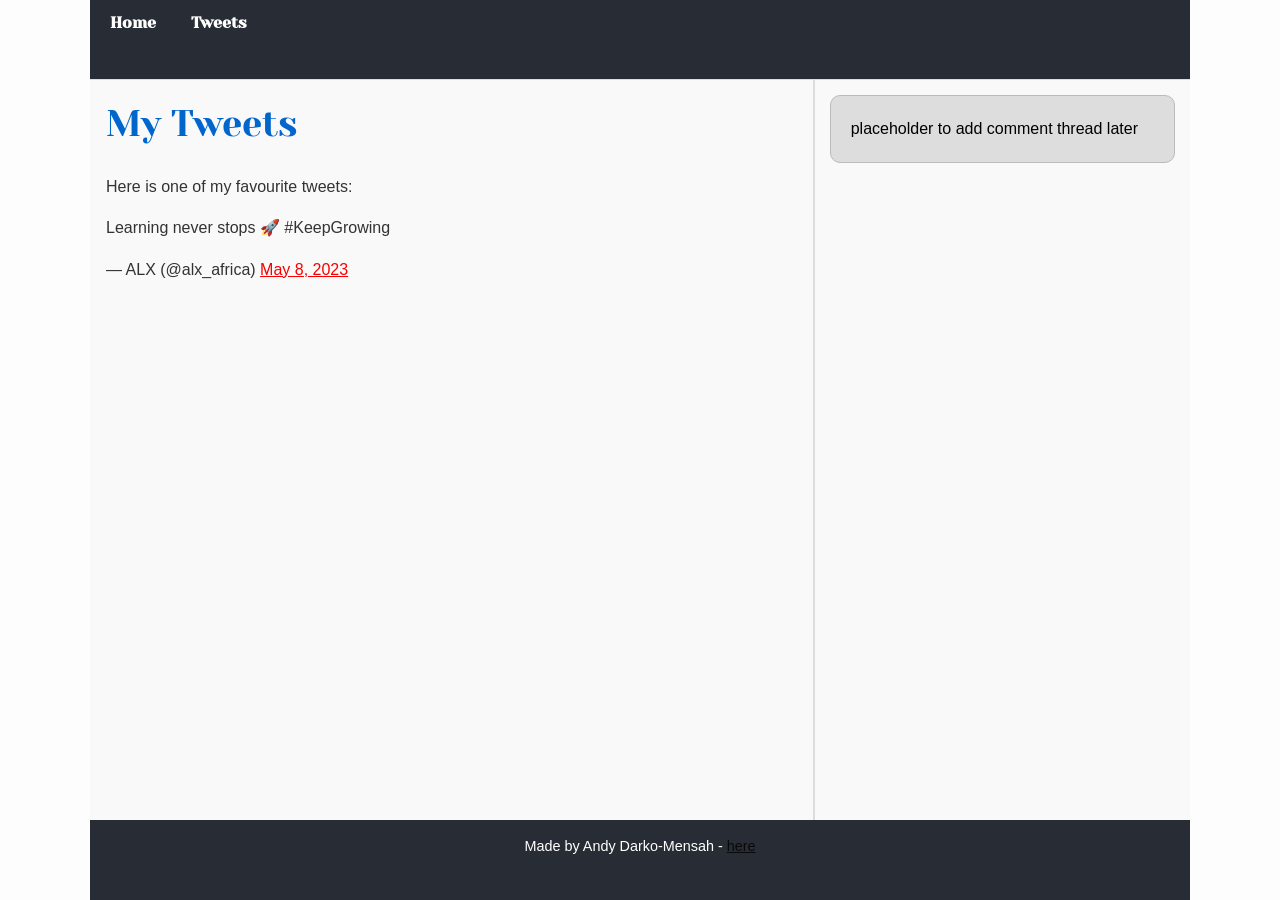
<file: css_basic/tweets.html>
<!DOCTYPE html>
<html lang="en">
<head>
    <meta charset="UTF-8">
    <meta name="viewport" content="width=device-width, initial-scale=1.0">
    <title>My Tweets</title>
    <link href="base.css" rel="stylesheet">
<link href="styles.css" rel="stylesheet">
</head>
<body>
    <header>
        <ul>
            <li><a href="index.html">Home</a></li>
            <li><a href="tweets.html">Tweets</a></li>
        </ul>
    </header>
    <main>
        <article>
    <h1>My Tweets</h1>
    <p>Here is one of my favourite tweets:</p>
    <blockquote class="twitter-tweet">
        <p lang="en" dir="ltr">Learning never stops 🚀 #KeepGrowing</p>
        &mdash; ALX (@alx_africa) 
        <a href="https://twitter.com/alx_africa/status/1655612611512109056?ref_src=twsrc%5Etfw">May 8, 2023</a>
    </blockquote> 
    <script async src="https://platform.twitter.com/widgets.js" charset="utf-8"></script>
     </article>

        <aside>
            <p>placeholder to add comment thread later</p>
        </aside>
    </main>
   <footer><p>Made by Andy Darko-Mensah - <a href="https://github.com/andymens400-ctrl" target="_blank">here</a></p></footer>


   
</body>
</html>
</file>
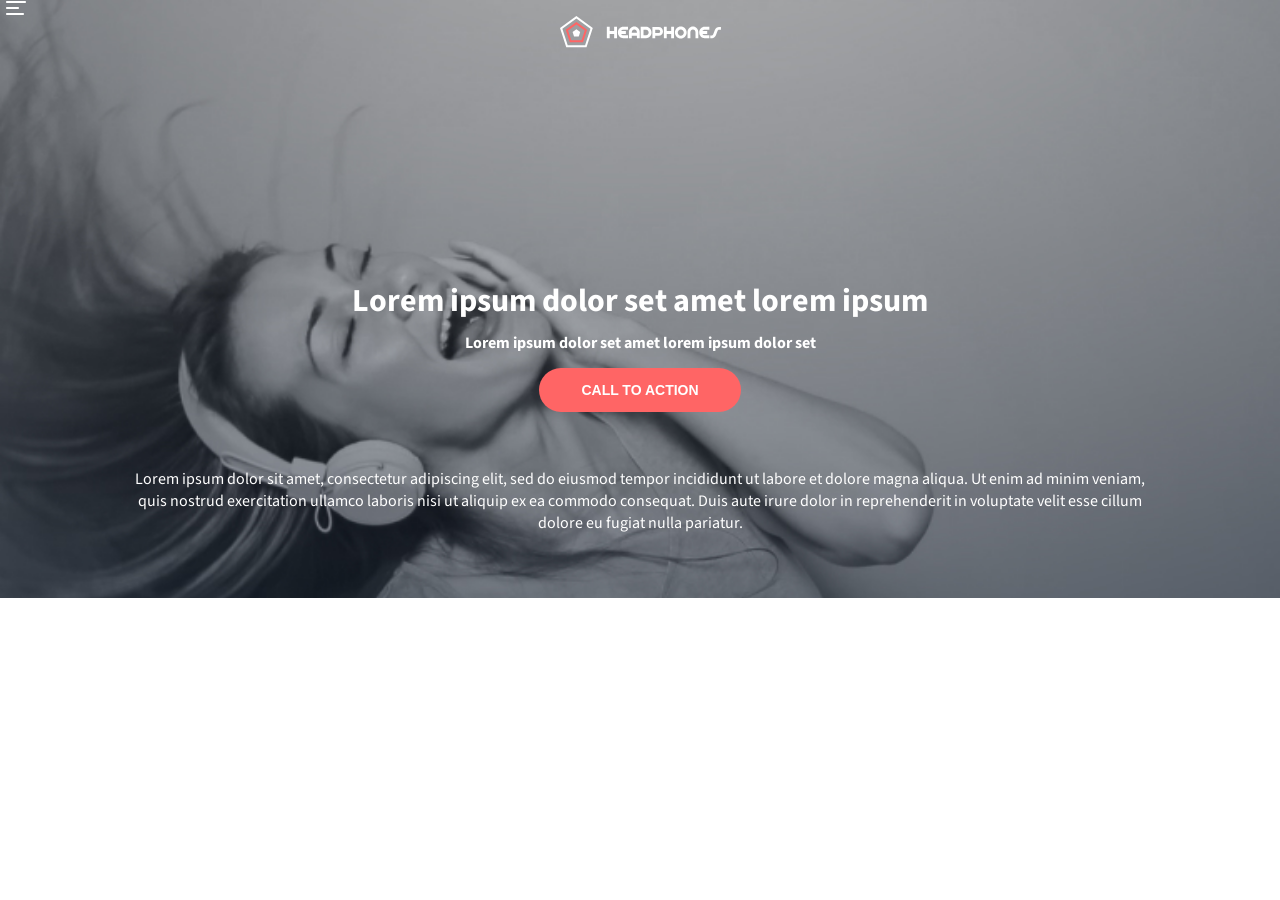
<file: headphones/0-index.html>
<!DOCTYPE html>
<html lang="en">
<head>
    <meta charset="UTF-8">
    <meta name="viewport" content="width=device-width, initial-scale=1.0">
    <link href="0-styles.css" rel="stylesheet">
    <link rel="preconnect" href="https://fonts.googleapis.com">
<link rel="preconnect" href="https://fonts.gstatic.com" crossorigin>
<link href="https://fonts.googleapis.com/css2?family=Source+Sans+3:ital,wght@0,200..900;1,200..900&display=swap" rel="stylesheet">
    <title>HEADPHONE</title>
</head>
<body>
    <!--hero section-->
    <section class="Hero-Section">
        <nav class="nav-bar">
            <button>
                <img src="images/menu.svg" alt="hamburger icon">
            </button>
            <img src="images/logo copy.svg" alt="logo">
            <ul>
                <li><a href="">what we do</a></li>
                <li><a href="">our results</a></li>
                <li><a href="">contact us</a></li>
            </ul>
        </nav>
        <article>
            <h1>Lorem ipsum dolor set amet lorem ipsum</h1>
            <h2>Lorem ipsum dolor set amet lorem ipsum dolor set</h2>
            <button class="call-to-action-btn">CALL TO ACTION</button>
            <p>Lorem ipsum dolor sit amet, consectetur adipiscing elit, sed do eiusmod tempor incididunt ut labore et dolore magna aliqua. Ut enim ad minim veniam, quis nostrud exercitation ullamco laboris nisi ut aliquip ex ea commodo consequat. Duis aute irure dolor in reprehenderit in voluptate velit esse cillum dolore eu fugiat nulla pariatur.</p>
        </article>
    </section>
    <!--text section 1-->
    <section>
    </section>
    <!--text section 2-->
    <section></section>
    <!--contact form-->
    <section>
        <form action=""></form>
    </section>
    <!--footer-->
    <footer></footer>

</body>
</html>
</file>
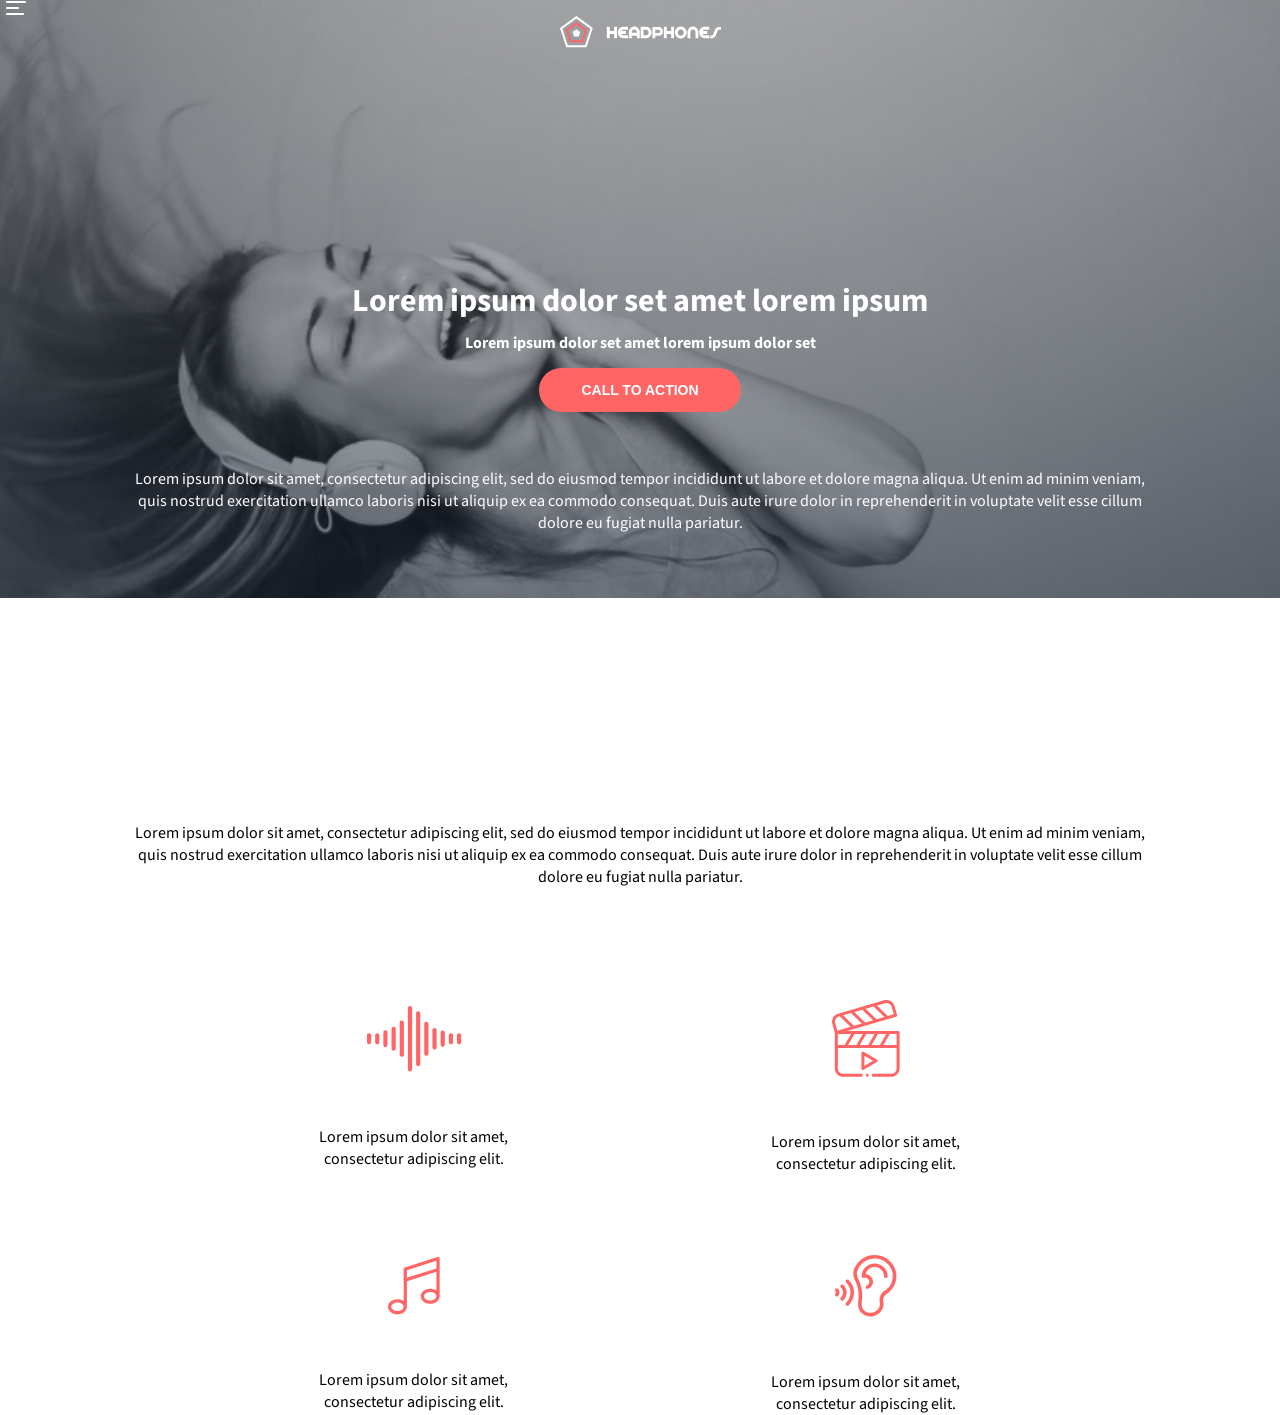
<file: headphones/1-index.html>
<!DOCTYPE html>
<html lang="en">
<head>
    <meta charset="UTF-8">
    <meta name="viewport" content="width=device-width, initial-scale=1.0">
    <link href="1-styles.css" rel="stylesheet">
    <link rel="preconnect" href="https://fonts.googleapis.com">
<link rel="preconnect" href="https://fonts.gstatic.com" crossorigin>
<link href="https://fonts.googleapis.com/css2?family=Source+Sans+3:ital,wght@0,200..900;1,200..900&display=swap" rel="stylesheet">
    <title>HEADPHONE</title>
</head>
<body>
    <!--hero section-->
    <section class="Hero-Section">
        <nav class="nav-bar">
            <button>
                <img src="images/menu.svg" alt="hamburger icon">
            </button>
            <img src="images/logo copy.svg" alt="logo">
            <ul>
                <li><a href="">what we do</a></li>
                <li><a href="">our results</a></li>
                <li><a href="">contact us</a></li>
            </ul>
        </nav>
        <article>
            <h1>Lorem ipsum dolor set amet lorem ipsum</h1>
            <h2>Lorem ipsum dolor set amet lorem ipsum dolor set</h2>
            <button class="call-to-action-btn">CALL TO ACTION</button>
            <p>Lorem ipsum dolor sit amet, consectetur adipiscing elit, sed do eiusmod tempor incididunt ut labore et dolore magna aliqua. Ut enim ad minim veniam, quis nostrud exercitation ullamco laboris nisi ut aliquip ex ea commodo consequat. Duis aute irure dolor in reprehenderit in voluptate velit esse cillum dolore eu fugiat nulla pariatur.</p>
        </article>
    </section>
    <!--text section 1-->
    <section class=" 
    text-section-1">
       <p>Lorem ipsum dolor sit amet, consectetur adipiscing elit, sed do eiusmod tempor incididunt ut labore et dolore magna aliqua. Ut enim ad minim veniam, quis nostrud exercitation ullamco laboris nisi ut aliquip ex ea commodo consequat. Duis aute irure dolor in reprehenderit in voluptate velit esse cillum dolore eu fugiat nulla pariatur.</p> 
       <section>
       <div>
         <img src="images/sound_frequency.svg" alt="sound_frequency_wave icon">
        <p>Lorem ipsum dolor sit amet, consectetur adipiscing elit.</p>
    </div>
        <div>
        <img src="images/video.svg" alt="video icon">
        <p>Lorem ipsum dolor sit amet, consectetur adipiscing elit.</p>
    </div>
        <div>
        <img src="images/music.svg" alt="music icon">
        <p>Lorem ipsum dolor sit amet, consectetur adipiscing elit.</p>
        </div>
        <div>
        <img src="images/hearing.svg" alt="hearing icon">
        <p>Lorem ipsum dolor sit amet, consectetur adipiscing elit.</p>
        </div>
    </section>
    </section>
    <!--text section 2-->
    <section></section>
    <!--contact form-->
    <section>
        <form action=""></form>
    </section>
    <!--footer-->
    <footer></footer>

</body>
</html>
</file>
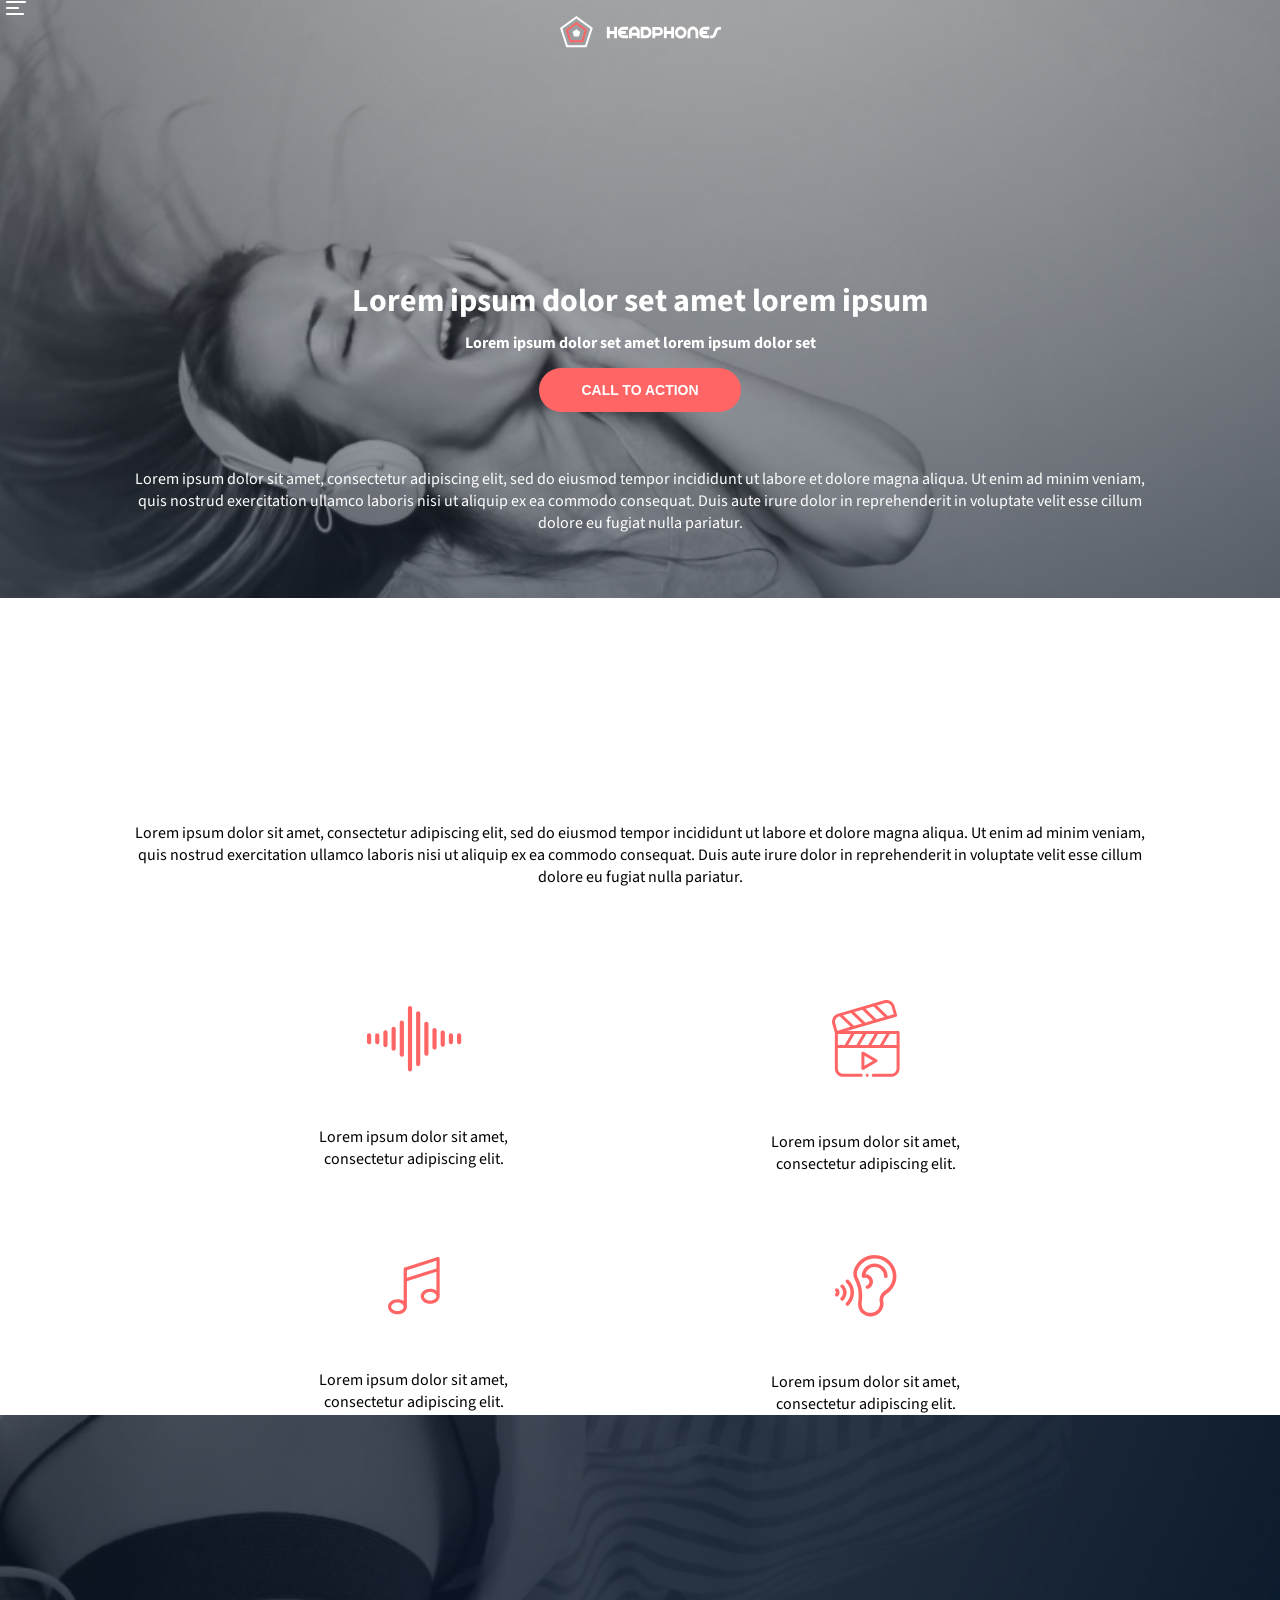
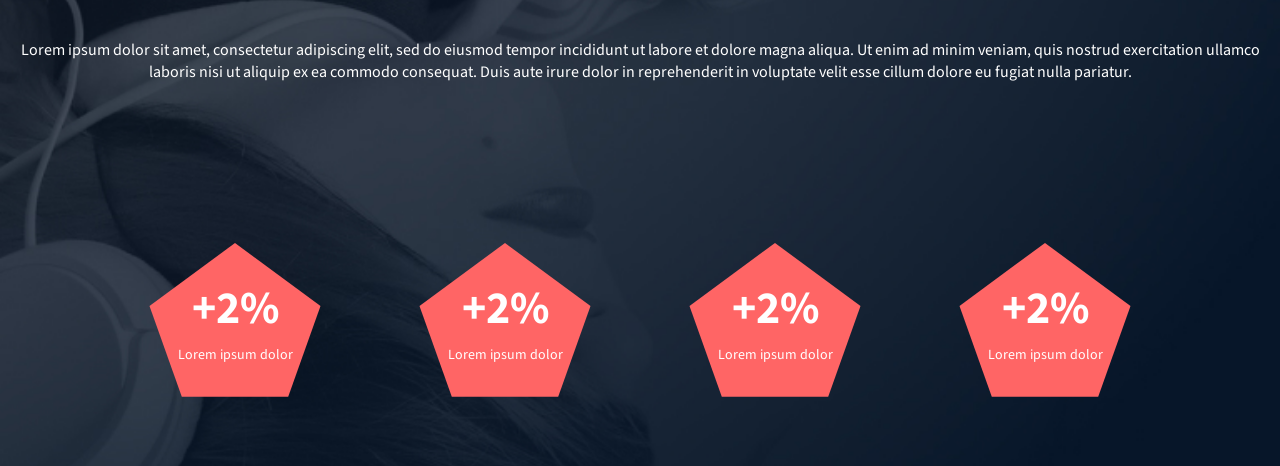
<file: headphones/2-index.html>
<!DOCTYPE html>
<html lang="en">
<head>
    <meta charset="UTF-8">
    <meta name="viewport" content="width=device-width, initial-scale=1.0">
    <link href="2-styles.css" rel="stylesheet">
    <link rel="preconnect" href="https://fonts.googleapis.com">
<link rel="preconnect" href="https://fonts.gstatic.com" crossorigin>
<link href="https://fonts.googleapis.com/css2?family=Source+Sans+3:ital,wght@0,200..900;1,200..900&display=swap" rel="stylesheet">
    <title>HEADPHONE</title>
</head>
<body>
    <!--hero section-->
    <section class="Hero-Section">
        <nav class="nav-bar">
            <button>
                <img src="images/menu.svg" alt="hamburger icon">
            </button>
            <img src="images/logo copy.svg" alt="logo">
            <ul>
                <li><a href="">what we do</a></li>
                <li><a href="">our results</a></li>
                <li><a href="">contact us</a></li>
            </ul>
        </nav>
        <article>
            <h1>Lorem ipsum dolor set amet lorem ipsum</h1>
            <h2>Lorem ipsum dolor set amet lorem ipsum dolor set</h2>
            <button class="call-to-action-btn">CALL TO ACTION</button>
            <p>Lorem ipsum dolor sit amet, consectetur adipiscing elit, sed do eiusmod tempor incididunt ut labore et dolore magna aliqua. Ut enim ad minim veniam, quis nostrud exercitation ullamco laboris nisi ut aliquip ex ea commodo consequat. Duis aute irure dolor in reprehenderit in voluptate velit esse cillum dolore eu fugiat nulla pariatur.</p>
        </article>
    </section>
    <!--text section 1-->
    <section class=" 
    text-section-1">
       <p>Lorem ipsum dolor sit amet, consectetur adipiscing elit, sed do eiusmod tempor incididunt ut labore et dolore magna aliqua. Ut enim ad minim veniam, quis nostrud exercitation ullamco laboris nisi ut aliquip ex ea commodo consequat. Duis aute irure dolor in reprehenderit in voluptate velit esse cillum dolore eu fugiat nulla pariatur.</p> 
       <section>
       <div>
         <img src="images/sound_frequency.svg" alt="sound_frequency_wave icon">
        <p>Lorem ipsum dolor sit amet, consectetur adipiscing elit.</p>
    </div>
        <div>
        <img src="images/video.svg" alt="video icon">
        <p>Lorem ipsum dolor sit amet, consectetur adipiscing elit.</p>
    </div>
        <div>
        <img src="images/music.svg" alt="music icon">
        <p>Lorem ipsum dolor sit amet, consectetur adipiscing elit.</p>
        </div>
        <div>
        <img src="images/hearing.svg" alt="hearing icon">
        <p>Lorem ipsum dolor sit amet, consectetur adipiscing elit.</p>
        </div>
    </section>
    </section>
    <!--text section 2-->
    <section class="text-section-2">
        <p>Lorem ipsum dolor sit amet, consectetur adipiscing elit, sed do eiusmod tempor incididunt ut labore et dolore magna aliqua. Ut enim ad minim veniam, quis nostrud exercitation ullamco laboris nisi ut aliquip ex ea commodo consequat. Duis aute irure dolor in reprehenderit in voluptate velit esse cillum dolore eu fugiat nulla pariatur.</p>
        <section class="our-results">
            <div class="item">
                <div class="pentagon filled 1g" aria-hidden="false">
                    <div>
                    <div class="num">+2%</div>
                    <div class="lable">Lorem ipsum dolor</div>
                    </div>
                </div>
            </div>
             <div class="item">
                <div class="pentagon filled 1g" aria-hidden="false">
                    <div>
                    <div class="num">+2%</div>
                    <div class="lable">Lorem ipsum dolor</div>
                    </div>
                </div>
            </div>
            <div class="item">
                <div class="pentagon filled 1g" aria-hidden="false">
                    <div>
                    <div class="num">+2%</div>
                    <div class="lable">Lorem ipsum dolor</div>
                    </div>
                </div>
            </div>
            <div class="item">
                <div class="pentagon filled 1g" aria-hidden="false">
                    <div>
                    <div class="num">+2%</div>
                    <div class="lable">Lorem ipsum dolor</div>
                    </div>
                </div>
            </div>
        </section>
    </section>
    <!--contact form-->
    <section>
        <form action=""></form>
    </section>
    <!--footer-->
    <footer></footer>

</body>
</html>
</file>
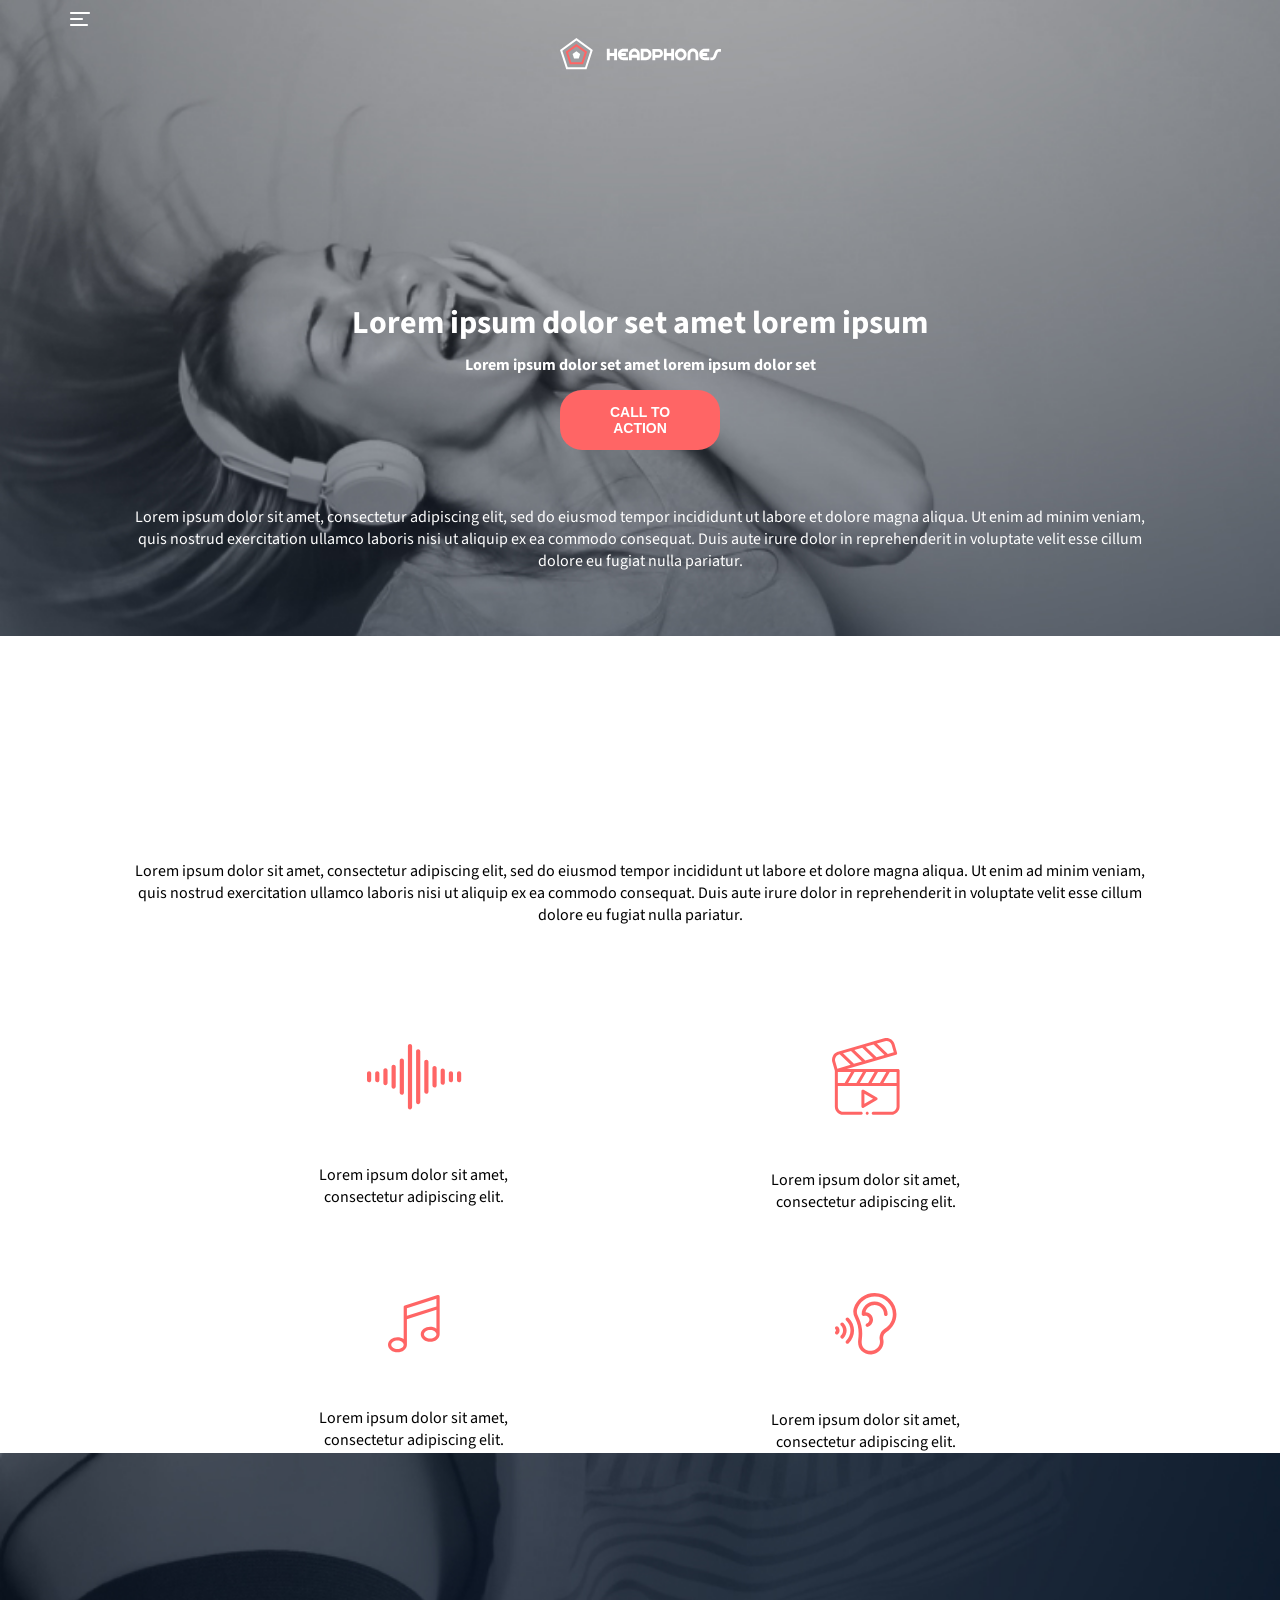
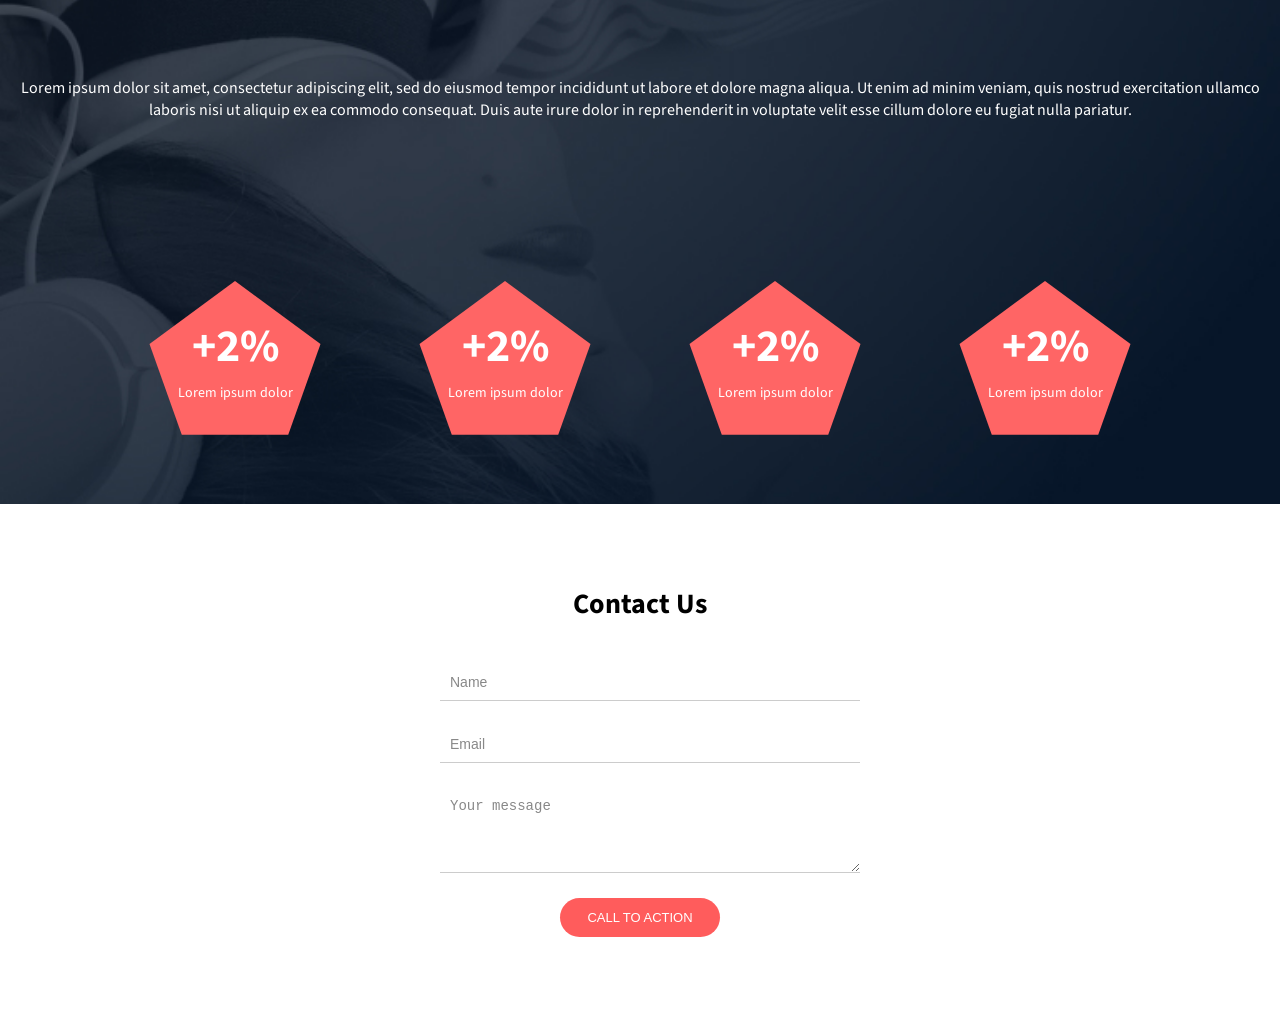
<file: headphones/3-index.html>
<!DOCTYPE html>
<html lang="en">
<head>
    <meta charset="UTF-8">
    <meta name="viewport" content="width=device-width, initial-scale=1.0">
    <link href="3-styles.css" rel="stylesheet">
    <link rel="preconnect" href="https://fonts.googleapis.com">
<link rel="preconnect" href="https://fonts.gstatic.com" crossorigin>
<link href="https://fonts.googleapis.com/css2?family=Source+Sans+3:ital,wght@0,200..900;1,200..900&display=swap" rel="stylesheet">
    <title>HEADPHONE</title>
</head>
<body>
    <!--hero section-->
    <section class="Hero-Section">
        <nav class="nav-bar">
            <button>
                <img src="images/menu.svg" alt="hamburger icon">
            </button>
            <img src="images/logo copy.svg" alt="logo">
            <ul>
                <li><a href="">what we do</a></li>
                <li><a href="">our results</a></li>
                <li><a href="">contact us</a></li>
            </ul>
        </nav>
        <article>
            <h1>Lorem ipsum dolor set amet lorem ipsum</h1>
            <h2>Lorem ipsum dolor set amet lorem ipsum dolor set</h2>
            <button class="call-to-action-btn">CALL TO ACTION</button>
            <p>Lorem ipsum dolor sit amet, consectetur adipiscing elit, sed do eiusmod tempor incididunt ut labore et dolore magna aliqua. Ut enim ad minim veniam, quis nostrud exercitation ullamco laboris nisi ut aliquip ex ea commodo consequat. Duis aute irure dolor in reprehenderit in voluptate velit esse cillum dolore eu fugiat nulla pariatur.</p>
        </article>
    </section>
    <!--text section 1-->
    <section class=" 
    text-section-1">
       <p>Lorem ipsum dolor sit amet, consectetur adipiscing elit, sed do eiusmod tempor incididunt ut labore et dolore magna aliqua. Ut enim ad minim veniam, quis nostrud exercitation ullamco laboris nisi ut aliquip ex ea commodo consequat. Duis aute irure dolor in reprehenderit in voluptate velit esse cillum dolore eu fugiat nulla pariatur.</p> 
       <section>
       <div>
         <img src="images/sound_frequency.svg" alt="sound_frequency_wave icon">
        <p>Lorem ipsum dolor sit amet, consectetur adipiscing elit.</p>
    </div>
        <div>
        <img src="images/video.svg" alt="video icon">
        <p>Lorem ipsum dolor sit amet, consectetur adipiscing elit.</p>
    </div>
        <div>
        <img src="images/music.svg" alt="music icon">
        <p>Lorem ipsum dolor sit amet, consectetur adipiscing elit.</p>
        </div>
        <div>
        <img src="images/hearing.svg" alt="hearing icon">
        <p>Lorem ipsum dolor sit amet, consectetur adipiscing elit.</p>
        </div>
    </section>
    </section>
    <!--text section 2-->
    <section class="text-section-2">
        <p>Lorem ipsum dolor sit amet, consectetur adipiscing elit, sed do eiusmod tempor incididunt ut labore et dolore magna aliqua. Ut enim ad minim veniam, quis nostrud exercitation ullamco laboris nisi ut aliquip ex ea commodo consequat. Duis aute irure dolor in reprehenderit in voluptate velit esse cillum dolore eu fugiat nulla pariatur.</p>
        <section class="our-results">
            <div class="item">
                <div class="pentagon filled 1g" aria-hidden="false">
                    <div>
                    <div class="num">+2%</div>
                    <div class="lable">Lorem ipsum dolor</div>
                    </div>
                </div>
            </div>
             <div class="item">
                <div class="pentagon filled 1g" aria-hidden="false">
                    <div>
                    <div class="num">+2%</div>
                    <div class="lable">Lorem ipsum dolor</div>
                    </div>
                </div>
            </div>
            <div class="item">
                <div class="pentagon filled 1g" aria-hidden="false">
                    <div>
                    <div class="num">+2%</div>
                    <div class="lable">Lorem ipsum dolor</div>
                    </div>
                </div>
            </div>
            <div class="item">
                <div class="pentagon filled 1g" aria-hidden="false">
                    <div>
                    <div class="num">+2%</div>
                    <div class="lable">Lorem ipsum dolor</div>
                    </div>
                </div>
            </div>
        </section>
    </section>
    <!--contact form-->
    <section class="contact">
        <h2>Contact Us</h2>
        <form>
             <input type="text" placeholder="Name" required>
      <input type="email" placeholder="Email" required>
      <textarea placeholder="Your message" rows="4" required></textarea>
      <button type="submit">CALL TO ACTION</button>
        </form>
    </section>
    <!--footer-->
    <footer></footer>

</body>
</html>
</file>
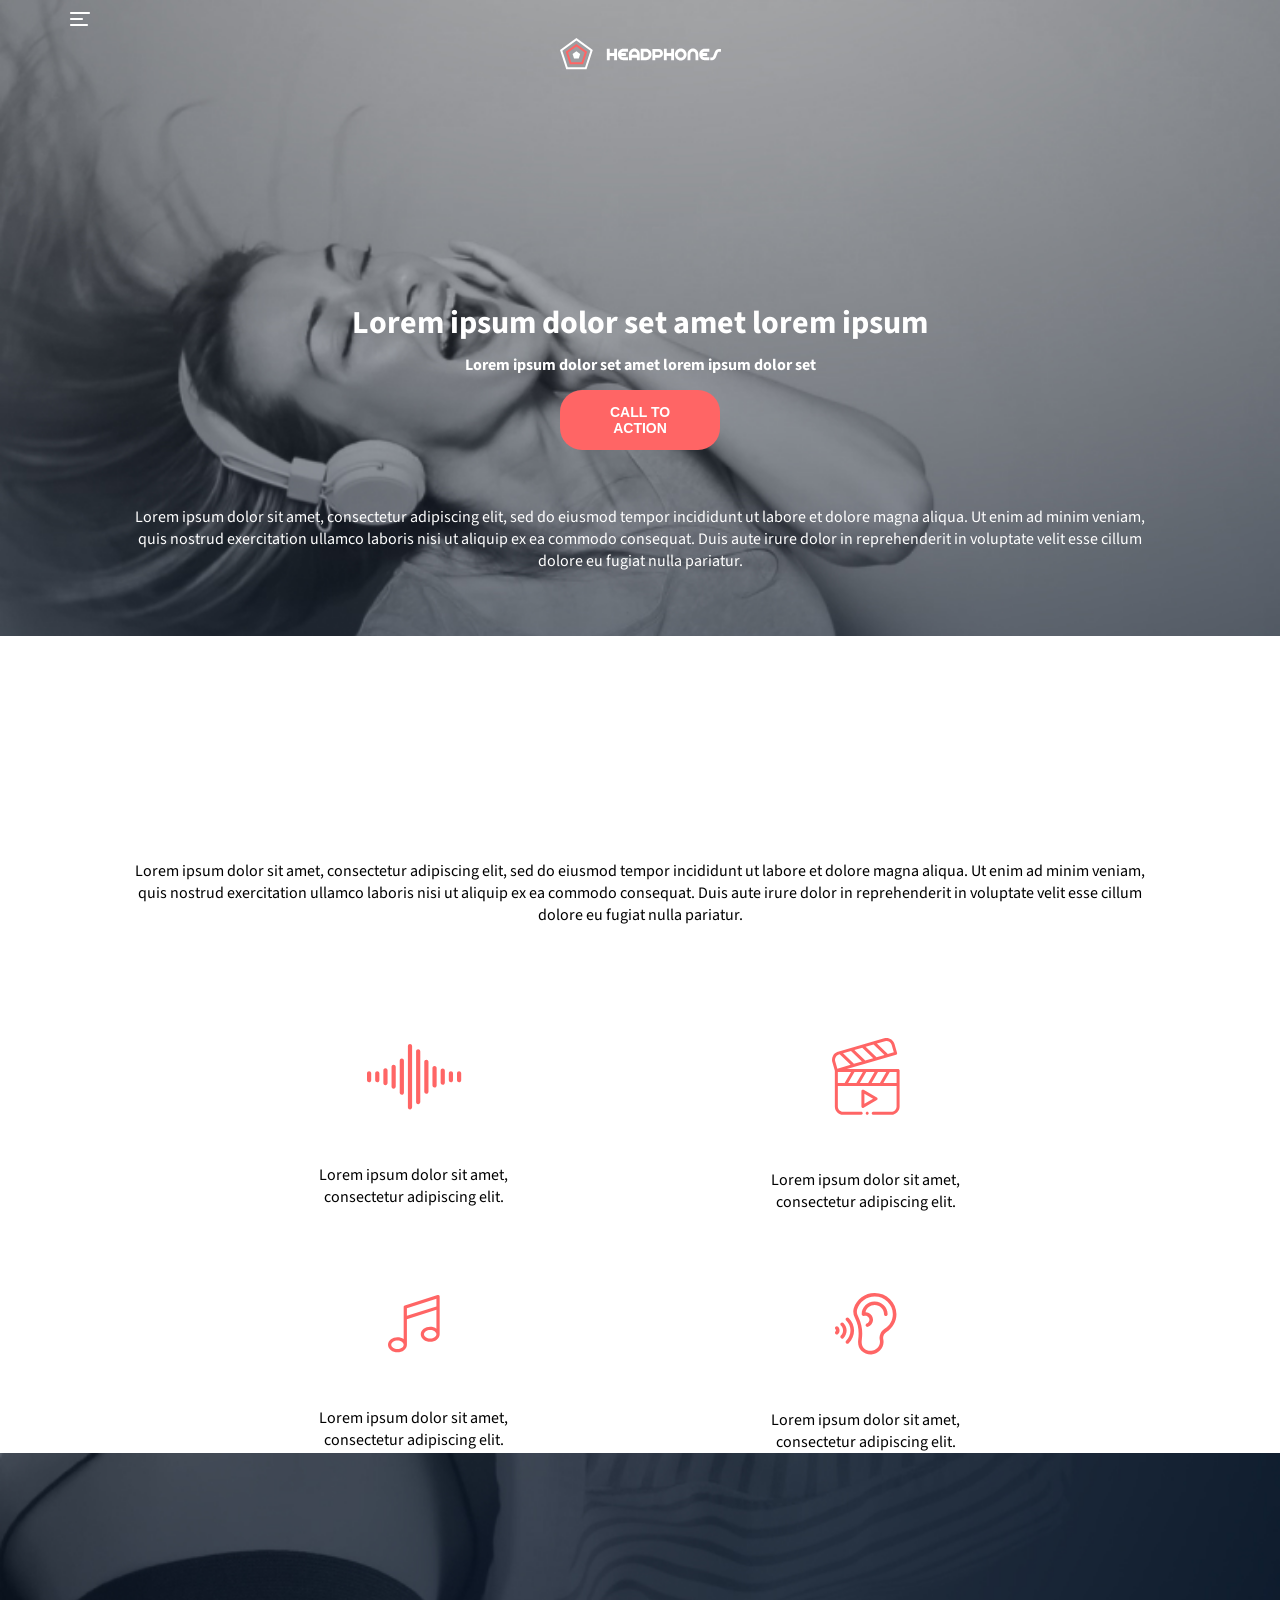
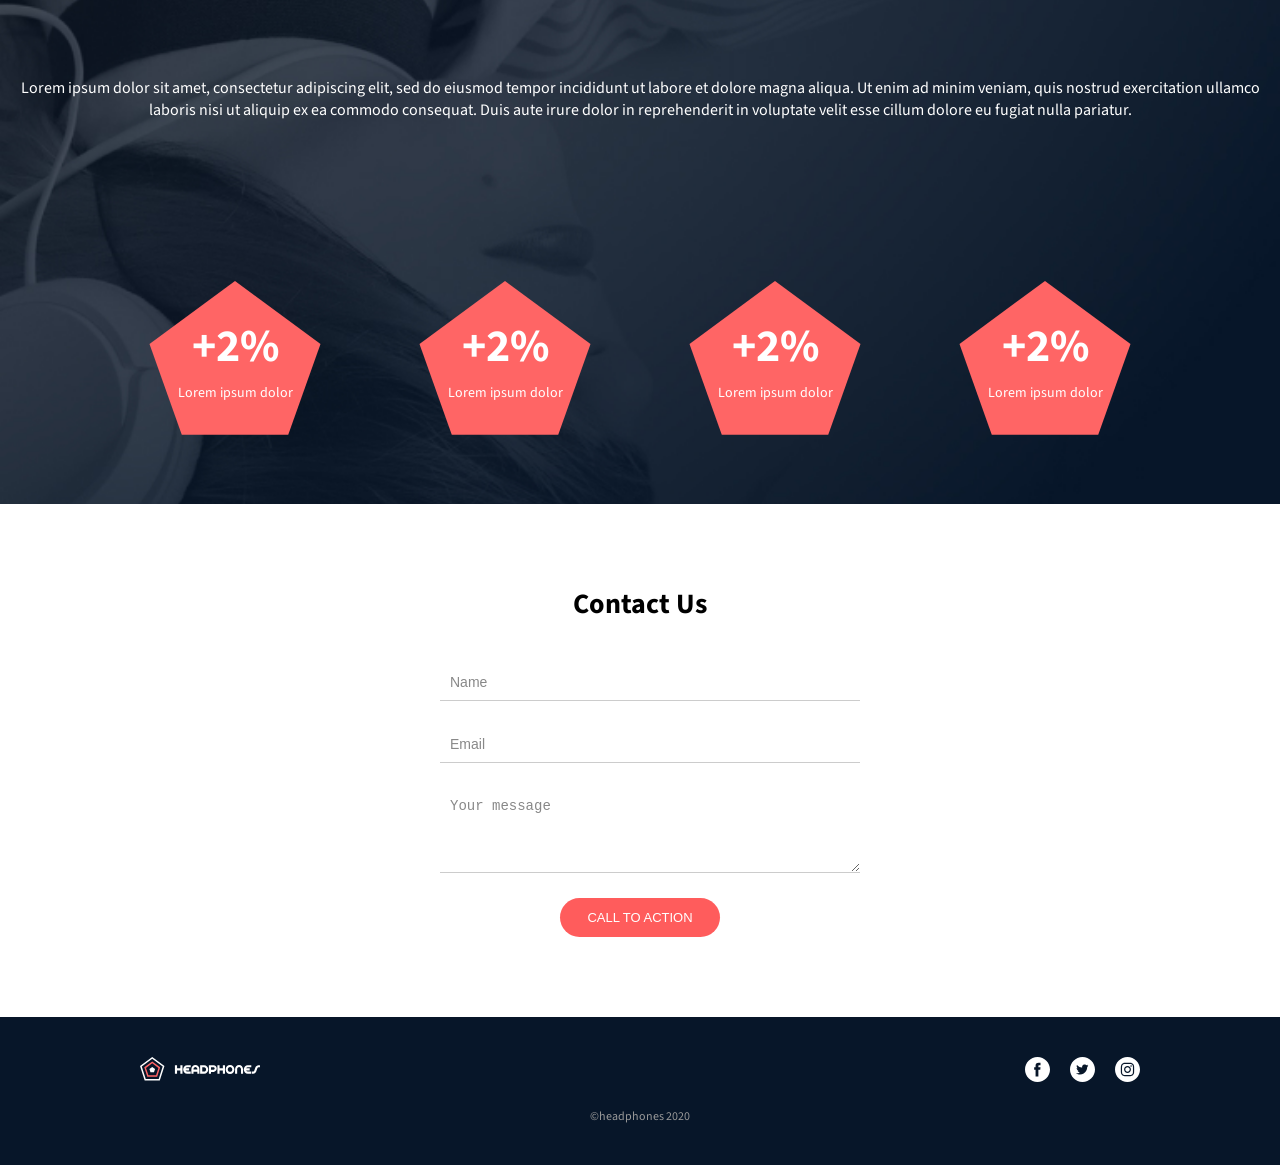
<file: headphones/4-index.html>
<!DOCTYPE html>
<html lang="en">
<head>
    <meta charset="UTF-8">
    <meta name="viewport" content="width=device-width, initial-scale=1.0">
    <link href="4-styles.css" rel="stylesheet">
    <link rel="preconnect" href="https://fonts.googleapis.com">
<link rel="preconnect" href="https://fonts.gstatic.com" crossorigin>
<link href="https://fonts.googleapis.com/css2?family=Source+Sans+3:ital,wght@0,200..900;1,200..900&display=swap" rel="stylesheet">
    <title>HEADPHONE</title>
</head>
<body>
    <!--hero section-->
    <section class="Hero-Section">
        <nav class="nav-bar">
            <button>
                <img src="images/menu.svg" alt="hamburger icon">
            </button>
            <img src="images/logo copy.svg" alt="logo">
            <ul>
                <li><a href="">what we do</a></li>
                <li><a href="">our results</a></li>
                <li><a href="">contact us</a></li>
            </ul>
        </nav>
        <article>
            <h1>Lorem ipsum dolor set amet lorem ipsum</h1>
            <h2>Lorem ipsum dolor set amet lorem ipsum dolor set</h2>
            <button class="call-to-action-btn">CALL TO ACTION</button>
            <p>Lorem ipsum dolor sit amet, consectetur adipiscing elit, sed do eiusmod tempor incididunt ut labore et dolore magna aliqua. Ut enim ad minim veniam, quis nostrud exercitation ullamco laboris nisi ut aliquip ex ea commodo consequat. Duis aute irure dolor in reprehenderit in voluptate velit esse cillum dolore eu fugiat nulla pariatur.</p>
        </article>
    </section>
    <!--text section 1-->
    <section class=" 
    text-section-1">
       <p>Lorem ipsum dolor sit amet, consectetur adipiscing elit, sed do eiusmod tempor incididunt ut labore et dolore magna aliqua. Ut enim ad minim veniam, quis nostrud exercitation ullamco laboris nisi ut aliquip ex ea commodo consequat. Duis aute irure dolor in reprehenderit in voluptate velit esse cillum dolore eu fugiat nulla pariatur.</p> 
       <section>
       <div>
         <img src="images/sound_frequency.svg" alt="sound_frequency_wave icon">
        <p>Lorem ipsum dolor sit amet, consectetur adipiscing elit.</p>
    </div>
        <div>
        <img src="images/video.svg" alt="video icon">
        <p>Lorem ipsum dolor sit amet, consectetur adipiscing elit.</p>
    </div>
        <div>
        <img src="images/music.svg" alt="music icon">
        <p>Lorem ipsum dolor sit amet, consectetur adipiscing elit.</p>
        </div>
        <div>
        <img src="images/hearing.svg" alt="hearing icon">
        <p>Lorem ipsum dolor sit amet, consectetur adipiscing elit.</p>
        </div>
    </section>
    </section>
    <!--text section 2-->
    <section class="text-section-2">
        <p>Lorem ipsum dolor sit amet, consectetur adipiscing elit, sed do eiusmod tempor incididunt ut labore et dolore magna aliqua. Ut enim ad minim veniam, quis nostrud exercitation ullamco laboris nisi ut aliquip ex ea commodo consequat. Duis aute irure dolor in reprehenderit in voluptate velit esse cillum dolore eu fugiat nulla pariatur.</p>
        <section class="our-results">
            <div class="item">
                <div class="pentagon filled 1g" aria-hidden="false">
                    <div>
                    <div class="num">+2%</div>
                    <div class="lable">Lorem ipsum dolor</div>
                    </div>
                </div>
            </div>
             <div class="item">
                <div class="pentagon filled 1g" aria-hidden="false">
                    <div>
                    <div class="num">+2%</div>
                    <div class="lable">Lorem ipsum dolor</div>
                    </div>
                </div>
            </div>
            <div class="item">
                <div class="pentagon filled 1g" aria-hidden="false">
                    <div>
                    <div class="num">+2%</div>
                    <div class="lable">Lorem ipsum dolor</div>
                    </div>
                </div>
            </div>
            <div class="item">
                <div class="pentagon filled 1g" aria-hidden="false">
                    <div>
                    <div class="num">+2%</div>
                    <div class="lable">Lorem ipsum dolor</div>
                    </div>
                </div>
            </div>
        </section>
    </section>
    <!--contact form-->
    <section class="contact">
        <h2>Contact Us</h2>
        <form>
             <input type="text" placeholder="Name" required>
      <input type="email" placeholder="Email" required>
      <textarea placeholder="Your message" rows="4" required></textarea>
      <button type="submit">CALL TO ACTION</button>
        </form>
    </section>
    <!--footer-->
    <footer>
        <div class="footer-container">
    <div class="footer-logo">
      <img src="images/logo copy.svg" alt="Headphones Logo">
    </div>
    <div class="social-icons">
      <a href="#"><img src="images/Facebook_White-1 copy.svg" alt="Facebook"></a>
      <a href="#"><img src="images/twitter copy.svg" alt="Twitter"></a>
      <a href="#"><img src="images/Instagram_White copy.svg" alt="Instagram"></a>
    </div>
  </div>
  <p class="copyright">©headphones 2020</p>
</footer>
</body>
</html>
</file>
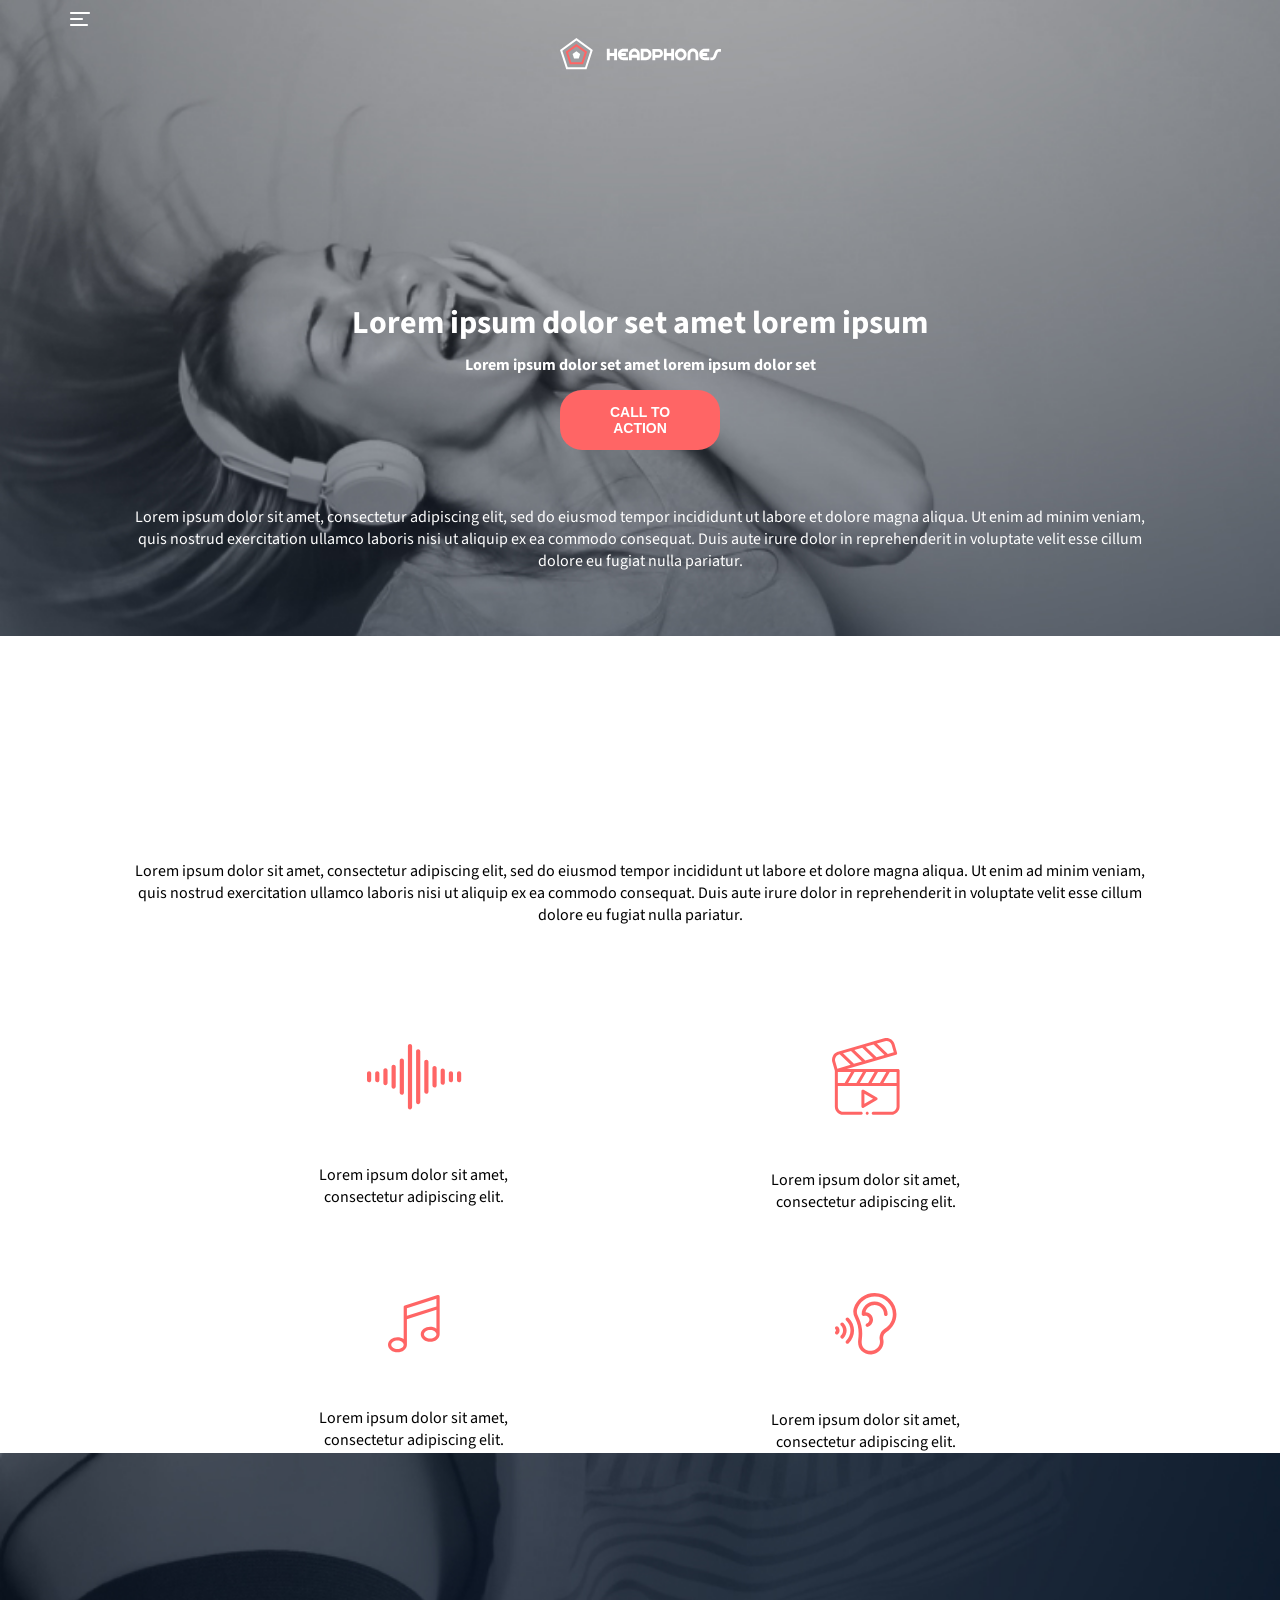
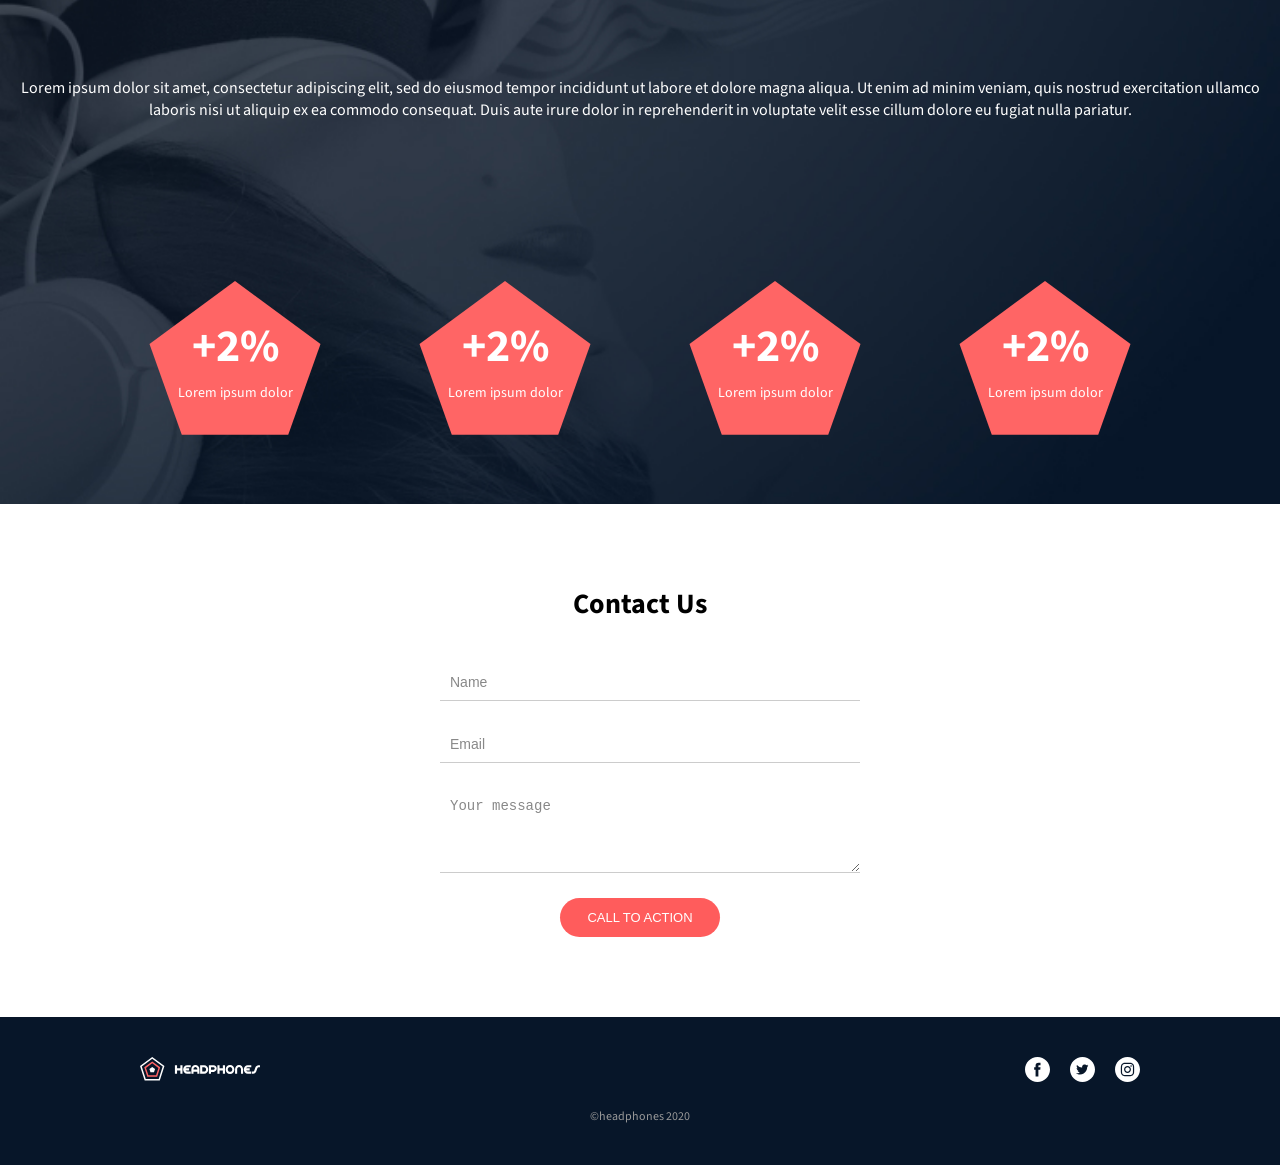
<file: headphones/6-index.html>
<!DOCTYPE html>
<html lang="en">
<head>
    <meta charset="UTF-8">
    <meta name="viewport" content="width=device-width, initial-scale=1.0">
    <link href="6-styles.css" rel="stylesheet">
    <link rel="preconnect" href="https://fonts.googleapis.com">
<link rel="preconnect" href="https://fonts.gstatic.com" crossorigin>
<link href="https://fonts.googleapis.com/css2?family=Source+Sans+3:ital,wght@0,200..900;1,200..900&display=swap" rel="stylesheet">
    <title>HEADPHONE</title>
</head>
<body>
    <!--hero section-->
    <section class="Hero-Section">
        <nav class="nav-bar">
            <button>
                <img src="images/menu.svg" alt="hamburger icon">
            </button>
            <img src="images/logo copy.svg" alt="logo">
            <ul>
                <li><a href="">what we do</a></li>
                <li><a href="">our results</a></li>
                <li><a href="">contact us</a></li>
            </ul>
        </nav>
        <article>
            <h1>Lorem ipsum dolor set amet lorem ipsum</h1>
            <h2>Lorem ipsum dolor set amet lorem ipsum dolor set</h2>
            <button class="call-to-action-btn">CALL TO ACTION</button>
            <p>Lorem ipsum dolor sit amet, consectetur adipiscing elit, sed do eiusmod tempor incididunt ut labore et dolore magna aliqua. Ut enim ad minim veniam, quis nostrud exercitation ullamco laboris nisi ut aliquip ex ea commodo consequat. Duis aute irure dolor in reprehenderit in voluptate velit esse cillum dolore eu fugiat nulla pariatur.</p>
        </article>
    </section>
    <!--text section 1-->
    <section class=" 
    text-section-1">
       <p>Lorem ipsum dolor sit amet, consectetur adipiscing elit, sed do eiusmod tempor incididunt ut labore et dolore magna aliqua. Ut enim ad minim veniam, quis nostrud exercitation ullamco laboris nisi ut aliquip ex ea commodo consequat. Duis aute irure dolor in reprehenderit in voluptate velit esse cillum dolore eu fugiat nulla pariatur.</p> 
       <section>
       <div>
         <img src="images/sound_frequency.svg" alt="sound_frequency_wave icon">
        <p>Lorem ipsum dolor sit amet, consectetur adipiscing elit.</p>
    </div>
        <div>
        <img src="images/video.svg" alt="video icon">
        <p>Lorem ipsum dolor sit amet, consectetur adipiscing elit.</p>
    </div>
        <div>
        <img src="images/music.svg" alt="music icon">
        <p>Lorem ipsum dolor sit amet, consectetur adipiscing elit.</p>
        </div>
        <div>
        <img src="images/hearing.svg" alt="hearing icon">
        <p>Lorem ipsum dolor sit amet, consectetur adipiscing elit.</p>
        </div>
    </section>
    </section>
    <!--text section 2-->
    <section class="text-section-2">
        <p>Lorem ipsum dolor sit amet, consectetur adipiscing elit, sed do eiusmod tempor incididunt ut labore et dolore magna aliqua. Ut enim ad minim veniam, quis nostrud exercitation ullamco laboris nisi ut aliquip ex ea commodo consequat. Duis aute irure dolor in reprehenderit in voluptate velit esse cillum dolore eu fugiat nulla pariatur.</p>
        <section class="our-results">
            <div class="item">
                <div class="pentagon filled 1g" aria-hidden="false">
                    <div>
                    <div class="num">+2%</div>
                    <div class="lable">Lorem ipsum dolor</div>
                    </div>
                </div>
            </div>
             <div class="item">
                <div class="pentagon filled 1g" aria-hidden="false">
                    <div>
                    <div class="num">+2%</div>
                    <div class="lable">Lorem ipsum dolor</div>
                    </div>
                </div>
            </div>
            <div class="item">
                <div class="pentagon filled 1g" aria-hidden="false">
                    <div>
                    <div class="num">+2%</div>
                    <div class="lable">Lorem ipsum dolor</div>
                    </div>
                </div>
            </div>
            <div class="item">
                <div class="pentagon filled 1g" aria-hidden="false">
                    <div>
                    <div class="num">+2%</div>
                    <div class="lable">Lorem ipsum dolor</div>
                    </div>
                </div>
            </div>
        </section>
    </section>
    <!--contact form-->
    <section class="contact">
        <h2>Contact Us</h2>
        <form>
             <input type="text" placeholder="Name" required>
      <input type="email" placeholder="Email" required>
      <textarea placeholder="Your message" rows="4" required></textarea>
      <button type="submit">CALL TO ACTION</button>
        </form>
    </section>
    <!--footer-->
    <footer>
        <div class="footer-container">
    <div class="footer-logo">
      <img src="images/logo copy.svg" alt="Headphones Logo">
    </div>
    <div class="social-icons">
      <a href="#"><img src="images/Facebook_White-1 copy.svg" alt="Facebook"></a>
      <a href="#"><img src="images/twitter copy.svg" alt="Twitter"></a>
      <a href="#"><img src="images/Instagram_White copy.svg" alt="Instagram"></a>
    </div>
  </div>
  <p class="copyright">©headphones 2020</p>
</footer>
</body>
</html>
</file>
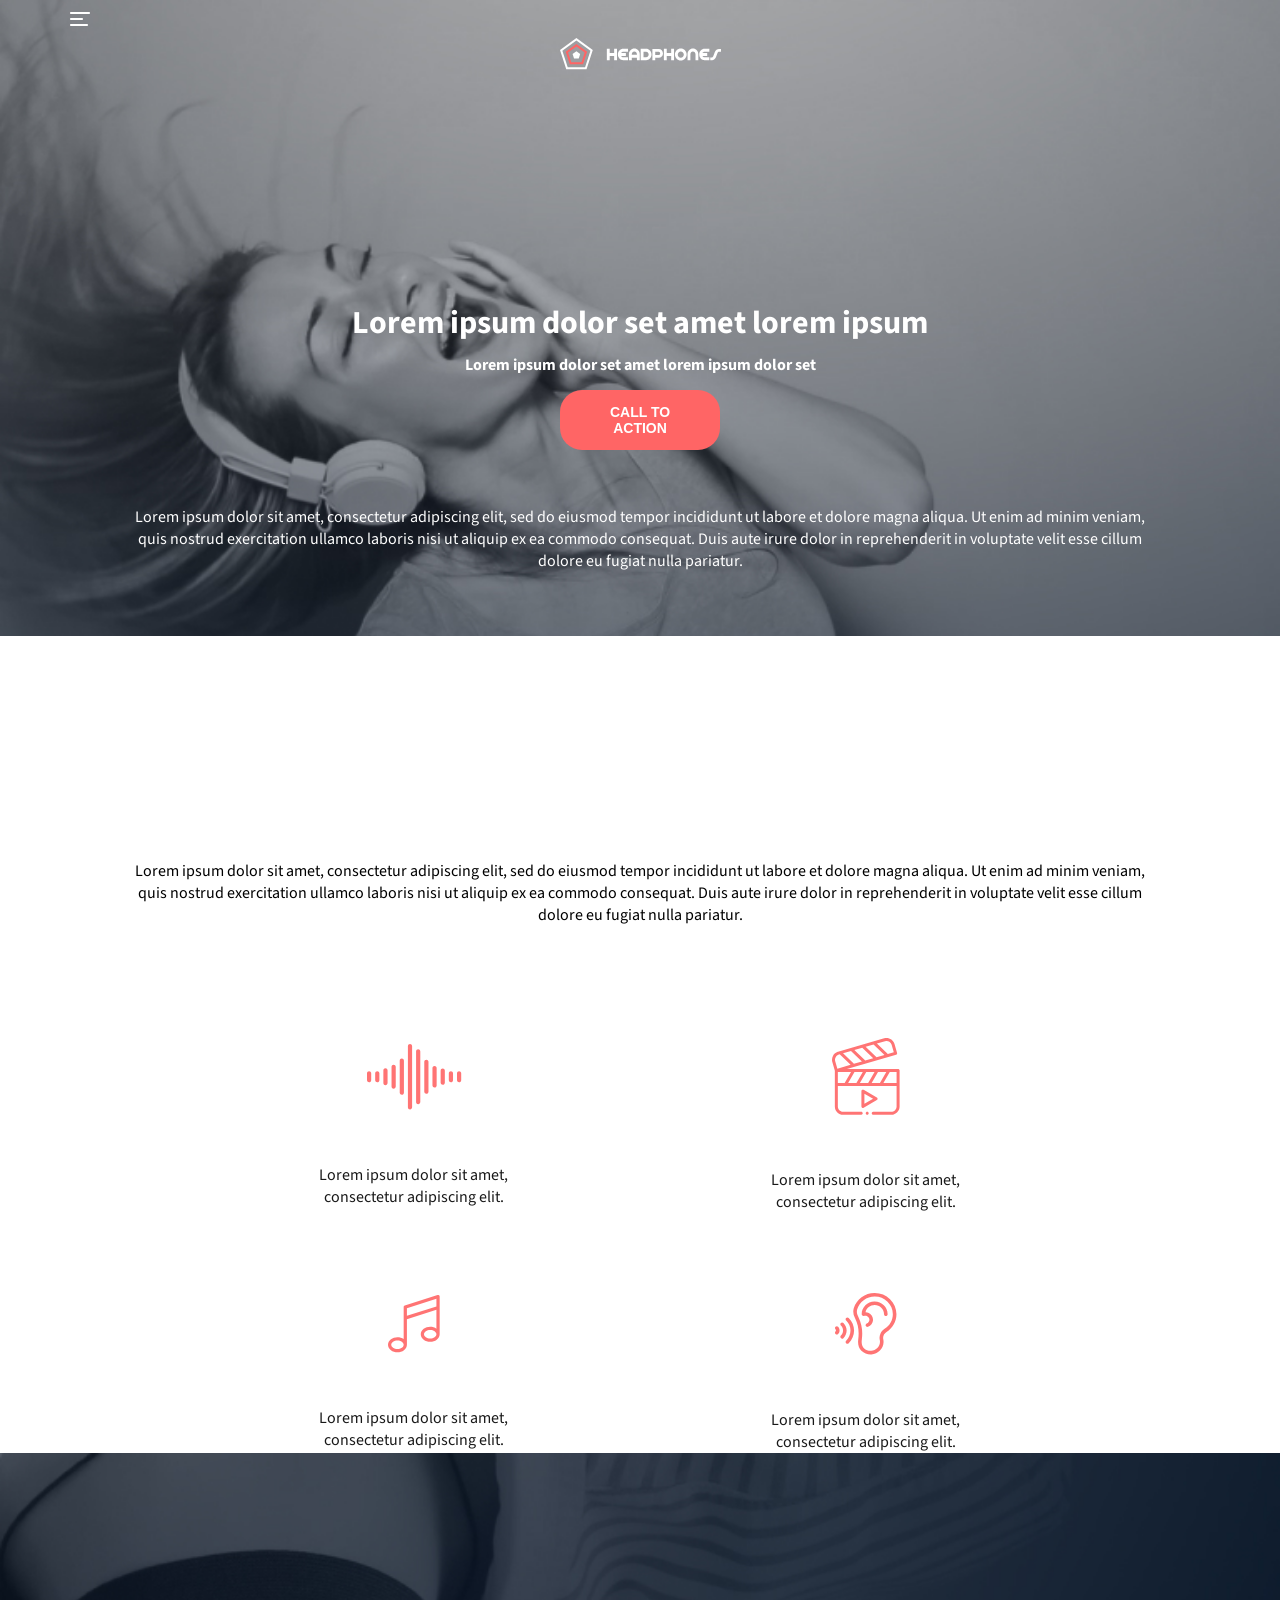
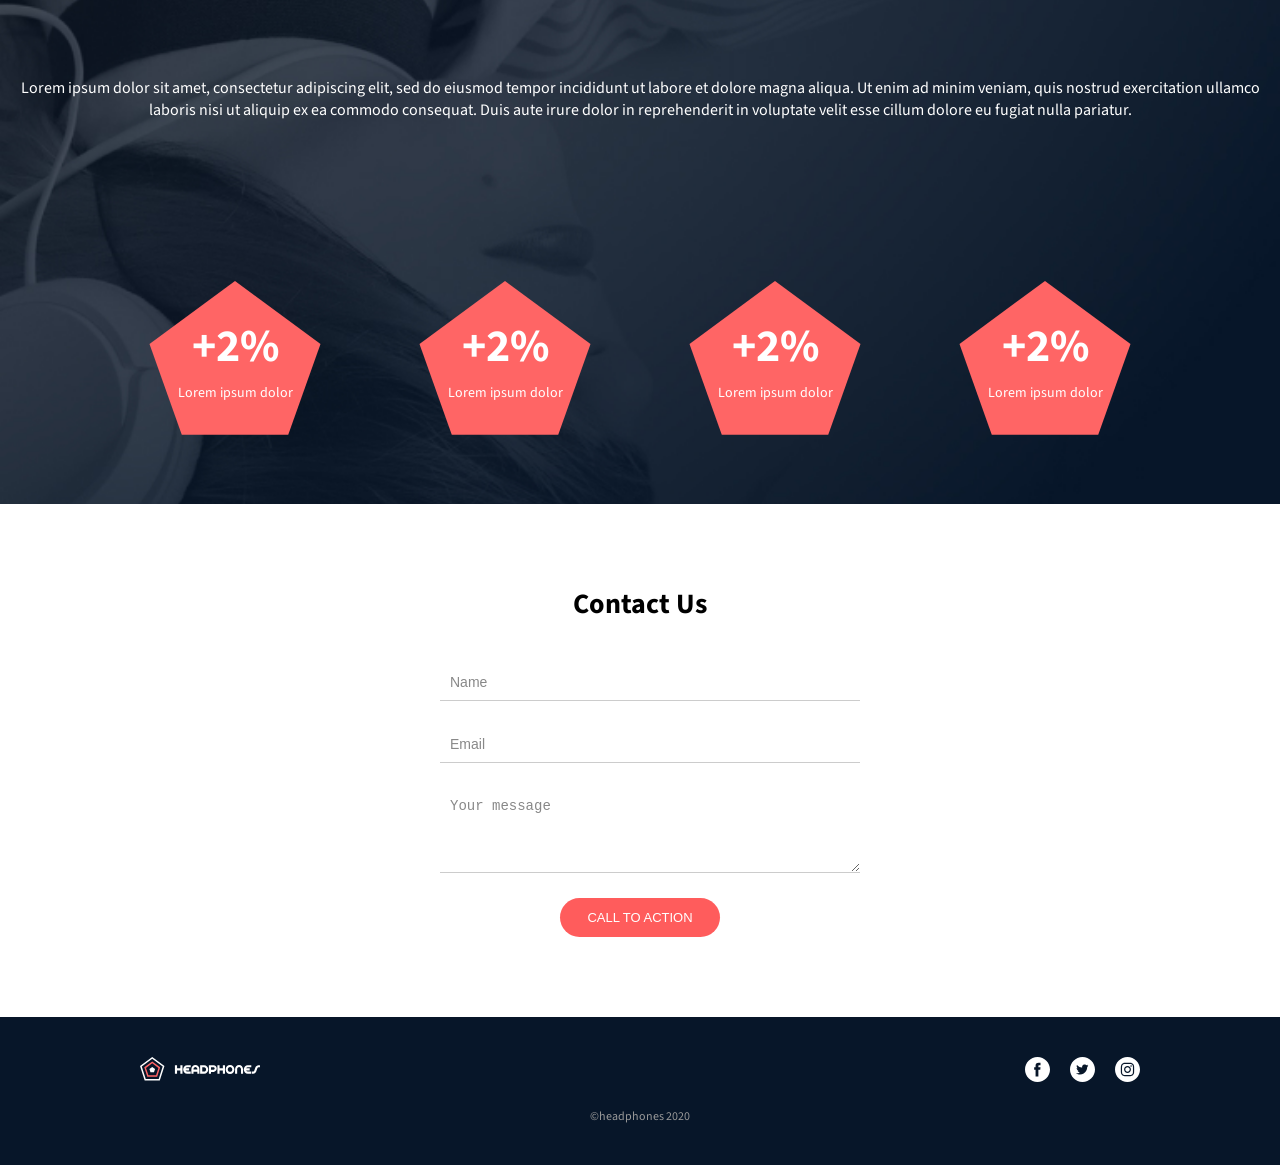
<file: headphones/7-index.html>
<!DOCTYPE html>
<html lang="en">
<head>
    <meta charset="UTF-8">
    <meta name="viewport" content="width=device-width, initial-scale=1.0">
    <link href="7-styles.css" rel="stylesheet">
    <link rel="preconnect" href="https://fonts.googleapis.com">
<link rel="preconnect" href="https://fonts.gstatic.com" crossorigin>
<link href="https://fonts.googleapis.com/css2?family=Source+Sans+3:ital,wght@0,200..900;1,200..900&display=swap" rel="stylesheet">
    <title>HEADPHONE</title>
</head>
<body>
    <!--hero section-->
    <section class="Hero-Section">
        <nav class="nav-bar">
            <button>
                <img src="images/menu.svg" alt="hamburger icon">
            </button>
            <img src="images/logo copy.svg" alt="logo">
            <ul>
                <li><a href="">what we do</a></li>
                <li><a href="">our results</a></li>
                <li><a href="">contact us</a></li>
            </ul>
        </nav>
        <article>
            <h1>Lorem ipsum dolor set amet lorem ipsum</h1>
            <h2>Lorem ipsum dolor set amet lorem ipsum dolor set</h2>
            <button class="call-to-action-btn">CALL TO ACTION</button>
            <p>Lorem ipsum dolor sit amet, consectetur adipiscing elit, sed do eiusmod tempor incididunt ut labore et dolore magna aliqua. Ut enim ad minim veniam, quis nostrud exercitation ullamco laboris nisi ut aliquip ex ea commodo consequat. Duis aute irure dolor in reprehenderit in voluptate velit esse cillum dolore eu fugiat nulla pariatur.</p>
        </article>
    </section>
    <!--text section 1-->
    <section class=" 
    text-section-1">
       <p>Lorem ipsum dolor sit amet, consectetur adipiscing elit, sed do eiusmod tempor incididunt ut labore et dolore magna aliqua. Ut enim ad minim veniam, quis nostrud exercitation ullamco laboris nisi ut aliquip ex ea commodo consequat. Duis aute irure dolor in reprehenderit in voluptate velit esse cillum dolore eu fugiat nulla pariatur.</p> 
       <section>
       <div>
         <img src="images/sound_frequency.svg" alt="sound_frequency_wave icon">
        <p>Lorem ipsum dolor sit amet, consectetur adipiscing elit.</p>
    </div>
        <div>
        <img src="images/video.svg" alt="video icon">
        <p>Lorem ipsum dolor sit amet, consectetur adipiscing elit.</p>
    </div>
        <div>
        <img src="images/music.svg" alt="music icon">
        <p>Lorem ipsum dolor sit amet, consectetur adipiscing elit.</p>
        </div>
        <div>
        <img src="images/hearing.svg" alt="hearing icon">
        <p>Lorem ipsum dolor sit amet, consectetur adipiscing elit.</p>
        </div>
    </section>
    </section>
    <!--text section 2-->
    <section class="text-section-2">
        <p>Lorem ipsum dolor sit amet, consectetur adipiscing elit, sed do eiusmod tempor incididunt ut labore et dolore magna aliqua. Ut enim ad minim veniam, quis nostrud exercitation ullamco laboris nisi ut aliquip ex ea commodo consequat. Duis aute irure dolor in reprehenderit in voluptate velit esse cillum dolore eu fugiat nulla pariatur.</p>
        <section class="our-results">
            <div class="item">
                <div class="pentagon filled 1g" aria-hidden="false">
                    <div>
                    <div class="num">+2%</div>
                    <div class="lable">Lorem ipsum dolor</div>
                    </div>
                </div>
            </div>
             <div class="item">
                <div class="pentagon filled 1g" aria-hidden="false">
                    <div>
                    <div class="num">+2%</div>
                    <div class="lable">Lorem ipsum dolor</div>
                    </div>
                </div>
            </div>
            <div class="item">
                <div class="pentagon filled 1g" aria-hidden="false">
                    <div>
                    <div class="num">+2%</div>
                    <div class="lable">Lorem ipsum dolor</div>
                    </div>
                </div>
            </div>
            <div class="item">
                <div class="pentagon filled 1g" aria-hidden="false">
                    <div>
                    <div class="num">+2%</div>
                    <div class="lable">Lorem ipsum dolor</div>
                    </div>
                </div>
            </div>
        </section>
    </section>
    <!--contact form-->
    <section class="contact">
        <h2>Contact Us</h2>
        <form>
             <input type="text" placeholder="Name" required>
      <input type="email" placeholder="Email" required>
      <textarea placeholder="Your message" rows="4" required></textarea>
      <button type="submit">CALL TO ACTION</button>
        </form>
    </section>
    <!--footer-->
    <footer>
        <div class="footer-container">
    <div class="footer-logo">
      <img src="images/logo copy.svg" alt="Headphones Logo">
    </div>
    <div class="social-icons">
      <a href="#"><img src="images/Facebook_White-1 copy.svg" alt="Facebook"></a>
      <a href="#"><img src="images/twitter copy.svg" alt="Twitter"></a>
      <a href="#"><img src="images/Instagram_White copy.svg" alt="Instagram"></a>
    </div>
  </div>
  <p class="copyright">©headphones 2020</p>
</footer>
</body>
</html>
</file>
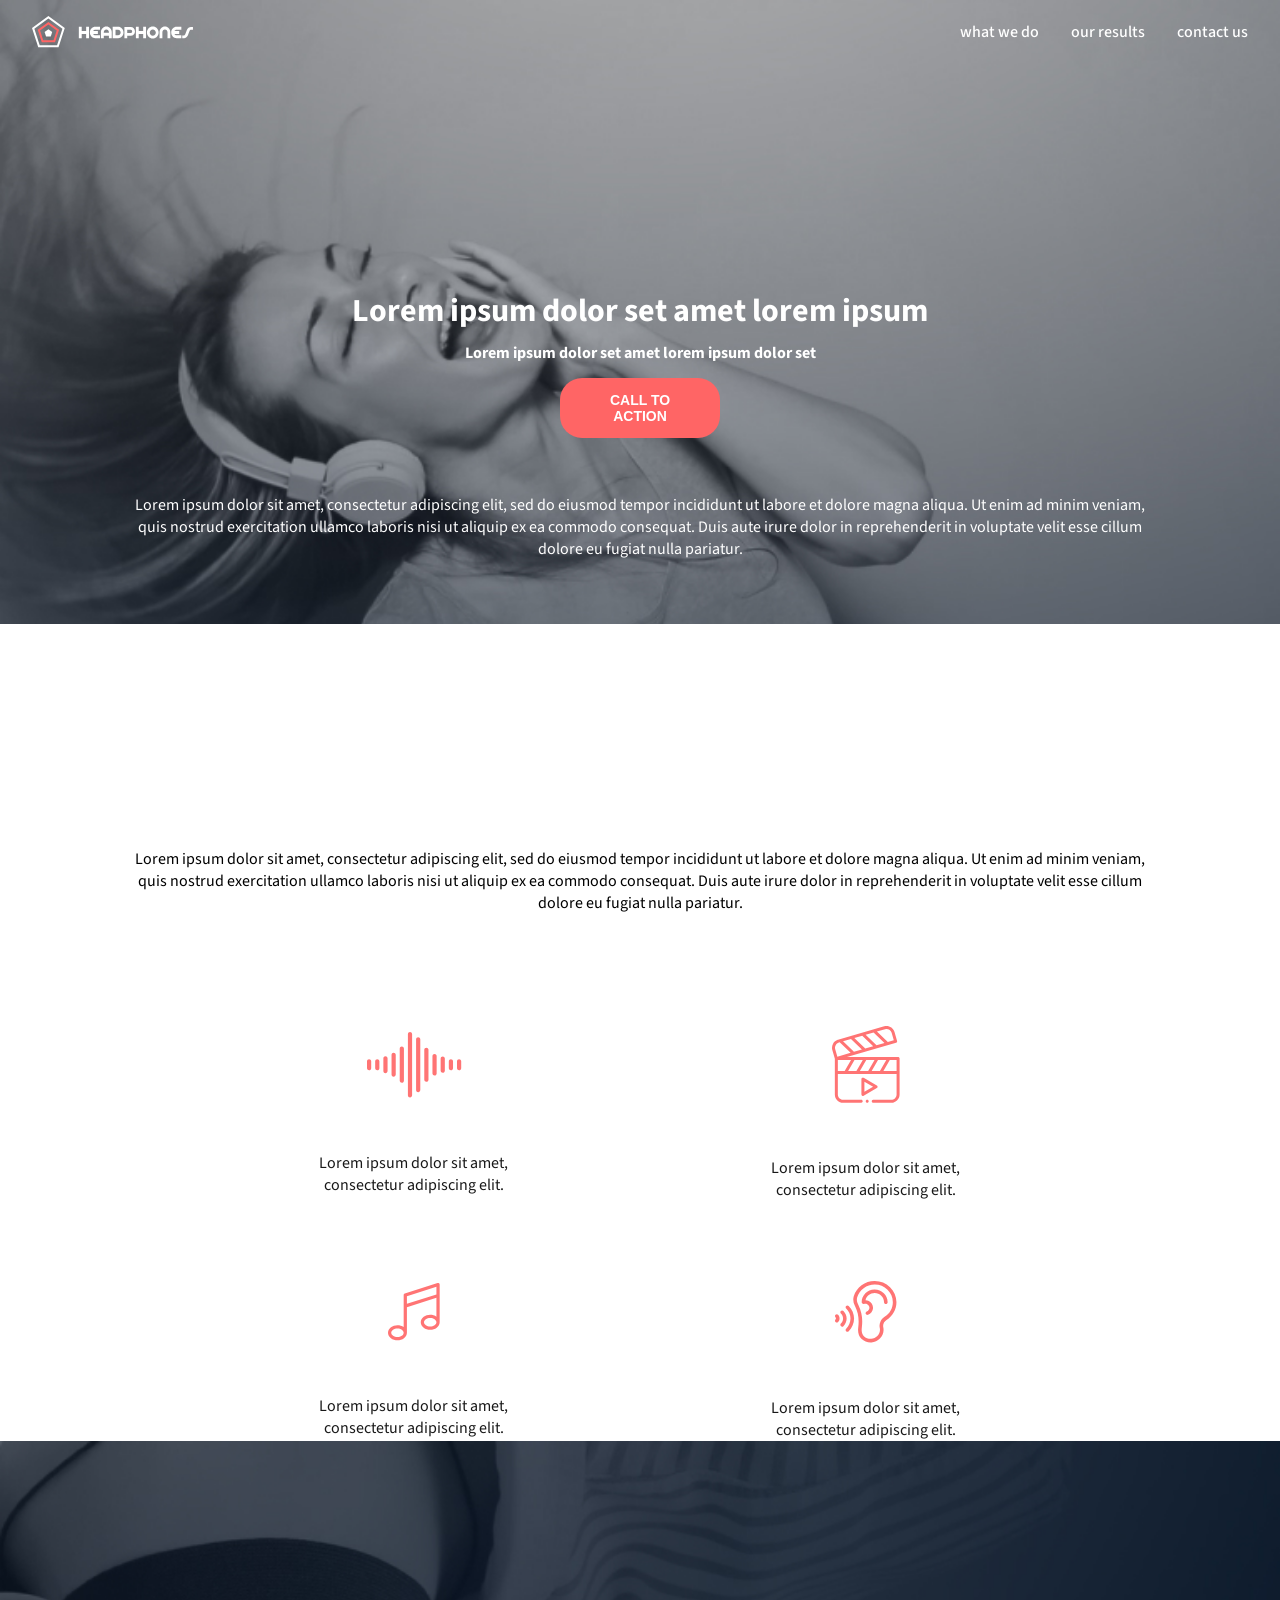
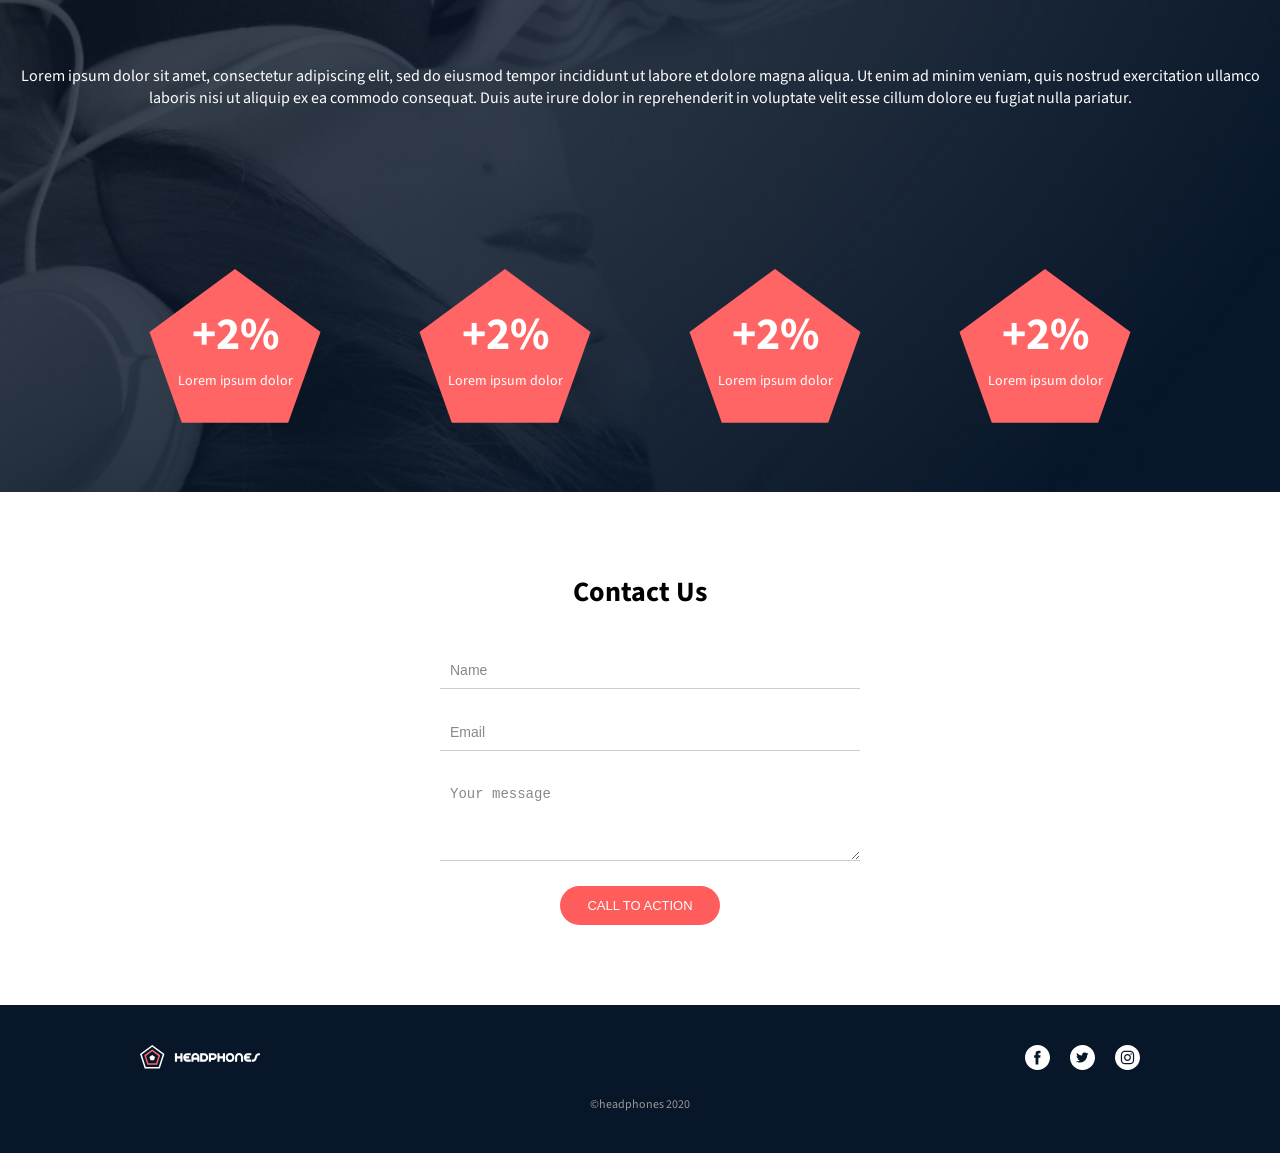
<file: headphones/8-index.html>
<!DOCTYPE html>
<html lang="en">
<head>
    <meta charset="UTF-8">
    <meta name="viewport" content="width=device-width, initial-scale=1.0">
    <link href="8-styles.css" rel="stylesheet">
    <link rel="preconnect" href="https://fonts.googleapis.com">
<link rel="preconnect" href="https://fonts.gstatic.com" crossorigin>
<link href="https://fonts.googleapis.com/css2?family=Source+Sans+3:ital,wght@0,200..900;1,200..900&display=swap" rel="stylesheet">
    <title>HEADPHONE</title>
</head>
<body>
    <!--hero section-->
    <section class="Hero-Section">
        <nav class="nav-bar">
            <button class="menu-toggle" aria-label="Toggle navigation">
                <img src="images/menu.svg" alt="hamburger icon">
            </button>
            <img src="images/logo copy.svg" alt="logo">
            <ul class="nav-links">
                <li><a href="">what we do</a></li>
                <li><a href="">our results</a></li>
                <li><a href="">contact us</a></li>
            </ul>
        </nav>
        <article>
            <h1>Lorem ipsum dolor set amet lorem ipsum</h1>
            <h2>Lorem ipsum dolor set amet lorem ipsum dolor set</h2>
            <button class="call-to-action-btn">CALL TO ACTION</button>
            <p>Lorem ipsum dolor sit amet, consectetur adipiscing elit, sed do eiusmod tempor incididunt ut labore et dolore magna aliqua. Ut enim ad minim veniam, quis nostrud exercitation ullamco laboris nisi ut aliquip ex ea commodo consequat. Duis aute irure dolor in reprehenderit in voluptate velit esse cillum dolore eu fugiat nulla pariatur.</p>
        </article>
    </section>
    <!--text section 1-->
    <section class=" 
    text-section-1">
       <p>Lorem ipsum dolor sit amet, consectetur adipiscing elit, sed do eiusmod tempor incididunt ut labore et dolore magna aliqua. Ut enim ad minim veniam, quis nostrud exercitation ullamco laboris nisi ut aliquip ex ea commodo consequat. Duis aute irure dolor in reprehenderit in voluptate velit esse cillum dolore eu fugiat nulla pariatur.</p> 
       <section>
       <div>
         <img src="images/sound_frequency.svg" alt="sound_frequency_wave icon">
        <p>Lorem ipsum dolor sit amet, consectetur adipiscing elit.</p>
    </div>
        <div>
        <img src="images/video.svg" alt="video icon">
        <p>Lorem ipsum dolor sit amet, consectetur adipiscing elit.</p>
    </div>
        <div>
        <img src="images/music.svg" alt="music icon">
        <p>Lorem ipsum dolor sit amet, consectetur adipiscing elit.</p>
        </div>
        <div>
        <img src="images/hearing.svg" alt="hearing icon">
        <p>Lorem ipsum dolor sit amet, consectetur adipiscing elit.</p>
        </div>
    </section>
    </section>
    <!--text section 2-->
    <section class="text-section-2">
        <p>Lorem ipsum dolor sit amet, consectetur adipiscing elit, sed do eiusmod tempor incididunt ut labore et dolore magna aliqua. Ut enim ad minim veniam, quis nostrud exercitation ullamco laboris nisi ut aliquip ex ea commodo consequat. Duis aute irure dolor in reprehenderit in voluptate velit esse cillum dolore eu fugiat nulla pariatur.</p>
        <section class="our-results">
            <div class="item">
                <div class="pentagon filled 1g" aria-hidden="false">
                    <div>
                    <div class="num">+2%</div>
                    <div class="lable">Lorem ipsum dolor</div>
                    </div>
                </div>
            </div>
             <div class="item">
                <div class="pentagon filled 1g" aria-hidden="false">
                    <div>
                    <div class="num">+2%</div>
                    <div class="lable">Lorem ipsum dolor</div>
                    </div>
                </div>
            </div>
            <div class="item">
                <div class="pentagon filled 1g" aria-hidden="false">
                    <div>
                    <div class="num">+2%</div>
                    <div class="lable">Lorem ipsum dolor</div>
                    </div>
                </div>
            </div>
            <div class="item">
                <div class="pentagon filled 1g" aria-hidden="false">
                    <div>
                    <div class="num">+2%</div>
                    <div class="lable">Lorem ipsum dolor</div>
                    </div>
                </div>
            </div>
        </section>
    </section>
    <!--contact form-->
    <section class="contact">
        <h2>Contact Us</h2>
        <form>
             <input type="text" placeholder="Name" required>
      <input type="email" placeholder="Email" required>
      <textarea placeholder="Your message" rows="4" required></textarea>
      <button type="submit">CALL TO ACTION</button>
        </form>
    </section>
    <!--footer-->
    <footer>
        <div class="footer-container">
    <div class="footer-logo">
      <img src="images/logo copy.svg" alt="Headphones Logo">
    </div>
    <div class="social-icons">
      <a href="#"><img src="images/Facebook_White-1 copy.svg" alt="Facebook"></a>
      <a href="#"><img src="images/twitter copy.svg" alt="Twitter"></a>
      <a href="#"><img src="images/Instagram_White copy.svg" alt="Instagram"></a>
    </div>
  </div>
  <p class="copyright">©headphones 2020</p>
</footer>
<script src="8-script.js"></script>
</body>
</html>
</file>
<file: css_basic/base.css>
/* Importing webfonts */
/* (If you're learning CSS, you should disregard that) */

@import url(https://fonts.googleapis.com/css?family=Yeseva+One);
@import url(https://fonts.googleapis.com/css?family=Josefin+Sans:400,700,700italic,400italic);


/* CSS reset rules */

html, body {
	height: 100%;
	min-height: 100%;
}
html, body, div, span, applet, object, iframe,
h1, h2, h3, h4, h5, h6, p, blockquote, pre,
a, abbr, acronym, address, big, cite, code,
del, dfn, img, ins, kbd, q, s, samp,
small, strike, sub, sup, tt, var,
b, u, i, center,
dl, dt, dd,
fieldset, form, label, legend,
table, caption, tbody, tfoot, thead, tr, th, td,
article, aside, canvas, details, embed, 
figure, figcaption, footer, header, hgroup, 
menu, nav, output, ruby, section, summary,
time, mark, audio, video {
	margin: 0;
	padding: 0;
	border: 0;
	font-size: 100%;
	font: inherit;
	vertical-align: baseline;
}
/* HTML5 display-role reset for older browsers */
article, aside, details, figcaption, figure, 
footer, header, hgroup, menu, nav, section {
	display: block;
}
body {
	line-height: 1;
}
blockquote, q {
	quotes: none;
}
blockquote:before, blockquote:after,
q:before, q:after {
	content: '';
	content: none;
}
table {
	border-collapse: collapse;
	border-spacing: 0;
}


/* Fonts and colors */

body {
	font-family: 'Josefin Sans', serif;
	color: rgba(0, 0, 0, 0.8);
}
h1, h2, h3, h4, h5, h6, header {
	font-family: 'Yeseva One', sans-serif;
}
article {
}
header {
	border-bottom: 1px solid rgb(221,221,221);
	transition: border-bottom-color 1s ease;
}
header a {
	color: rgba(0, 0, 0, 0.8);
}
aside {
	background: #FAFAFA;
}
aside p {
	border: 1px solid #bbb;
	background: #ddd;
	color: black;
}
footer a {
	color: rgba(0, 0, 0, 0.8);
}
a {
	color: #F80002;
}


/* Positioning and margins */

@media (min-width: 1100px) {
	body {
		width: 1100px;
		margin: 0 auto;
	}
}

article {
	padding: 50px 15px;
}
article > *:first-child {
	margin-top: 0;
}
aside {
	padding: 50px 15px;
}
header .right {
	float: right;
	margin: 0 10px 15px;
}


/* Header */
header {
	padding: 20px 0;
	height: 80px;
}
header ul {
	list-style: none;
	margin: 0;
	padding: 0;
}
header li {
	display: inline;
	vertical-align:middle;
}
header li:first-child {
	margin: 0;
}
header li a {
	margin: 0 10px;
}
header li.logo {
	font-size: 36px;
}
header a {
	text-decoration: none;
}


/* Aside */

aside p {
	border-radius: 10px;
	padding: 20px 20px;
}


/* Footer */

footer {
	padding: 5px 15px;
	height: 80px;
}


/* Text styles and margins */

p {
	margin-bottom: 15px;
}
h1 {
	font-size: 36px;
	margin: 40px 0 20px;
}
h2 {
	font-size: 32px;
	margin: 30px 0 15px;
}
h3 {
	font-size: 28px;
	margin: 25px 0 10px;
}
h4 {
	font-size: 20px;
	font-weight: bold;
	margin: 20px 0 10px;
}
h5 {
	font-size: 18px;
	font-weight: bold;
	margin: 15px 0 10px;
}
h6 {
	font-weight: bold;
	margin: 5px 0;
}

@media (max-width: 800px) {
  body.works_on_smartphone {
  	display: block;
  }
  body.works_on_smartphone main {
  	display: block;
  }
  header .right {
  	float: none;
  }
}
</file>
<file: css_basic/styles.css>
.logo {
  font-size: 2em;
  padding-right: 10px;
}

/* Reset some default browser spacing */
* {
    margin: 0;
    padding: 0;
    box-sizing: border-box;
}
/* Body is a flex container with vertical stacking */
body {
    display: flex;
    flex-direction: column;
    min-height: 100vh; /* make sure it fills screen height */
    font-family: "Helvetica Neue", Arial, sans-serif;
  background: #fdfdfd;
  color: #333;
  line-height: 1.6;
}
/* Main is a flex container with horizontal split */
main {
    display: flex;
    flex-direction: row;
    flex: auto; /* take up available space between header/footer */
}
/* Article takes 2/3 of the width */
article {
    flex: 2;
    padding: 1rem;
    overflow-y: auto; /* scroll inside if content is long */
    background-color: #f9f9f9; /* optional styling */
}
/* Inside <article> */
article h1, article h2, article h3 {
  color: #0066cc;
}
article p {
  margin-bottom: 1em;
}
article table {
  border-collapse: collapse;
  width: 100%;
}
article table th,
article table td {
  border: 1px solid #ccc;
  padding: 8px;
  text-align: left;
}
article table th {
  background-color: #f2f2f2;
}

/* Aside takes 1/3 of the width */
aside {
    flex: 1;
    padding: 1rem;
    overflow-y: auto;
    background-color: #e9e9e9; /* optional styling */
    background: #f9f9f9;
  border-left: 2px solid #ddd;
  padding: 15px;
}
/* Header style */
header {
  background: #282c34;
  padding: 10px;
}
header ul {
  list-style: none;
  display: flex;
  gap: 15px;
  margin: 0;
  padding: 0;
}
header a {
  color: white;
  text-decoration: none;
  font-weight: bold;
}
header a:hover {
  text-decoration: underline;
}
/* Footer */
footer {
  background: #282c34;
  color: white;
  text-align: center;
  padding: 15px;
  font-size: 0.9em;
}
</file>
<file: headphones/0-styles.css>
*,
*::after,
*::before {
    margin: 0;
}

:root {
    --primary-color: #ff6565;
    --secondary-color: #071629;
    --light-color: #ffffff;
    --sans-serif-font:"Source Sans 3", sans-serif;
    --cta-btn-border-radius: 22px
}

body {
    width: 100%;
    max-width: 100vw;
    font-family: var(--sans-serif-font);
    text-align: center;
    
}

button {
    border: none;
    display: flex;
    flex-direction: column;
    align-items: center;
}

.container {
    padding-left: 1.5em;
    padding-right: 1.5em;
}

.call-to-action-btn {
margin: auto;
margin-top: 1em;
margin-bottom: 4em;
border-radius: var(--cta-btn-border-radius);
padding: 1em 3em 1em 3em;
background-color: var(--primary-color);
color: var(--light-color);
font-size: 14px;
font-weight: bold;
}

.Hero-Section {
    background-image: url('images/tablet-background\ copy.jpg');
    background-repeat: none;
    background-size: cover;
    width: 100%;
    height: auto;
    padding-bottom: 4em;
}
.Hero-Section nav-bar {
    display: flex;
    align-items: center;
    gap: 7em;
    padding-top: 1em;
    padding-bottom: 1em;
}

.Hero-Section .nav-bar ul {
    display: none;
}

.Hero-Section .nav-bar button {
    background:none;
}

.Hero-Section article h1 {
font-size: 32px;
color: var(--light-color);
margin: auto;
margin-top: 7em;
width: 70%;
}

.Hero-Section article h2 {
font-size: 16px;
color: var(--light-color);
margin: auto;
margin-top: 0.5em;
margin-bottom: 0.5em;
width: 50%;
}

.Hero-Section article p {
    font-size: 16px;
    color: var(--light-color);
    margin: auto;
    width: 80%;
}
</file>
<file: headphones/1-styles.css>
*,
*::after,
*::before {
    margin: 0;
}

:root {
    --primary-color: #ff6565;
    --secondary-color: #071629;
    --light-color: #ffffff;
    --sans-serif-font:"Source Sans 3", sans-serif;
    --cta-btn-border-radius: 22px
}

body {
    width: 100%;
    max-width: 100vw;
    font-family: var(--sans-serif-font);
    text-align: center;
    
}

button {
    border: none;
    display: flex;
    flex-direction: column;
    align-items: center;
}

.container {
    padding-left: 1.5em;
    padding-right: 1.5em;
}

.call-to-action-btn {
margin: auto;
margin-top: 1em;
margin-bottom: 4em;
border-radius: var(--cta-btn-border-radius);
padding: 1em 3em 1em 3em;
background-color: var(--primary-color);
color: var(--light-color);
font-size: 14px;
font-weight: bold;
}

.Hero-Section {
    background-image: url('images/tablet-background\ copy.jpg');
    background-repeat: none;
    background-size: cover;
    width: 100%;
    height: auto;
    padding-bottom: 4em;
}
.Hero-Section nav-bar {
    display: flex;
    align-items: center;
    gap: 7em;
    padding-top: 1em;
    padding-bottom: 1em;
}

.Hero-Section .nav-bar ul {
    display: none;
}

.Hero-Section .nav-bar button {
    background:none;
}

.Hero-Section article h1 {
font-size: 32px;
color: var(--light-color);
margin: auto;
margin-top: 7em;
width: 70%;
}

.Hero-Section article h2 {
font-size: 16px;
color: var(--light-color);
margin: auto;
margin-top: 0.5em;
margin-bottom: 0.5em;
width: 50%;
}

.Hero-Section article p {
    font-size: 16px;
    color: var(--light-color);
    margin: auto;
    width: 80%;
}

.text-section-1 {
padding-top: 7em;
}

.text-section-1 p {
    width: 80%;
    margin: auto;
    margin-top: 7em;
    margin-bottom: 7em;
}

.text-section-1 section {
margin: auto;
display: flex;
flex-wrap: wrap;
justify-content: center;
align-items: center;
width: 80%;
gap: 5em;

}

.text-section-1 section div img {
    margin-bottom: 3em;
}

.text-section-1 section div p {
width: 70%;
margin: auto;
}
</file>
<file: headphones/2-styles.css>
*,
*::after,
*::before {
    margin: 0;
}

:root {
    --primary-color: #ff6565;
    --secondary-color: #071629;
    --light-color: #ffffff;
    --sans-serif-font:"Source Sans 3", sans-serif;
    --cta-btn-border-radius: 22px;
    --pent-size: 190px;
}

body {
    width: 100%;
    max-width: 100vw;
    font-family: var(--sans-serif-font);
    text-align: center;
    
}

button {
    border: none;
    display: flex;
    flex-direction: column;
    align-items: center;
}

.container {
    padding-left: 1.5em;
    padding-right: 1.5em;
}

.call-to-action-btn {
margin: auto;
margin-top: 1em;
margin-bottom: 4em;
border-radius: var(--cta-btn-border-radius);
padding: 1em 3em 1em 3em;
background-color: var(--primary-color);
color: var(--light-color);
font-size: 14px;
font-weight: bold;
}

.Hero-Section {
    background-image: url('images/tablet-background\ copy.jpg');
    background-repeat: none;
    background-size: cover;
    width: 100%;
    height: auto;
    padding-bottom: 4em;
}
.Hero-Section nav-bar {
    display: flex;
    align-items: center;
    gap: 7em;
    padding-top: 1em;
    padding-bottom: 1em;
}

.Hero-Section .nav-bar ul {
    display: none;
}

.Hero-Section .nav-bar button {
    background:none;
}

.Hero-Section article h1 {
font-size: 32px;
color: var(--light-color);
margin: auto;
margin-top: 7em;
width: 70%;
}

.Hero-Section article h2 {
font-size: 16px;
color: var(--light-color);
margin: auto;
margin-top: 0.5em;
margin-bottom: 0.5em;
width: 50%;
}

.Hero-Section article p {
    font-size: 16px;
    color: var(--light-color);
    margin: auto;
    width: 80%;
}

.text-section-1 {
padding-top: 7em;
}

.text-section-1 p {
    width: 80%;
    margin: auto;
    margin-top: 7em;
    margin-bottom: 7em;
}

.text-section-1 section {
margin: auto;
display: flex;
flex-wrap: wrap;
justify-content: center;
align-items: center;
width: 80%;
gap: 5em;

}

.text-section-1 section div img {
    margin-bottom: 3em;
}

.text-section-1 section div p {
width: 70%;
margin: auto;
}

.text-section-2 {
    background-image: url('images/tablet-background-2.jpg') ;
    background-repeat: none;
    background-size: cover;
}

.text-section-2 {
    padding-top: 7em;

}

.text-section-2 p {
    width: 80;
    margin: auto;
    margin-top: 7em;
    margin-bottom: 7em;
    color: var(--light-color);
}

.our-results {
    width: 100%;
    gap: 5em;
    display: flex;
    flex-wrap: wrap;
    justify-content: center;
    align-items: center;
}

.pentagon {
    margin: auto;
    --s: var(--pent-size);
    width: var(--s);
    height: calc(var(--s) * 0.92);
    display: flex;
    flex-wrap: wrap;
    justify-content: center;
    align-items: center;
    margin-top: 3em;
    margin-bottom: 3em;
    -webkit-clip-path: polygon(50% 0%, 95% 36%, 78% 88%, 22% 88%, 5% 36%);
          clip-path: polygon(50% 0%, 95% 36%, 78% 88%, 22% 88%, 5% 36%);
    transition: transform .22s ease, box-shadow .22s ease;
}

.pentagon.filled{
    background: var(--primary-color); 
    color: #ffffff; 
    box-shadow: 0 6px 18px 
    rgba (23,43,77,0.12);
}

.num {
    font-size: 46px;
    font-weight: bold;
    line-height: 26px;
    align-items: center;
    margin-bottom: 0.5em;

}

.lable {
    font-size: 14px;
}
</file>
<file: headphones/3-styles.css>
*,
*::after,
*::before {
    margin: 0;
}

:root {
    --primary-color: #ff6565;
    --secondary-color: #071629;
    --light-color: #ffffff;
    --sans-serif-font:"Source Sans 3", sans-serif;
    --cta-btn-border-radius: 22px;
    --pent-size: 190px;
}

body {
    width: 100%;
    max-width: 100vw;
    font-family: var(--sans-serif-font);
    text-align: center;
    
}

button {
    border: none;
    display: flex;
    flex-direction: column;
    align-items: center;
}

.container {
    padding-left: 1.5em;
    padding-right: 1.5em;
}

.call-to-action-btn {
margin: auto;
margin-top: 1em;
margin-bottom: 4em;
border-radius: var(--cta-btn-border-radius);
padding: 1em 3em 1em 3em;
background-color: var(--primary-color);
color: var(--light-color);
font-size: 14px;
font-weight: bold;
}

.Hero-Section {
    background-image: url('images/tablet-background\ copy.jpg');
    background-repeat: none;
    background-size: cover;
    width: 100%;
    height: auto;
    padding-bottom: 4em;
}
.Hero-Section nav-bar {
    display: flex;
    align-items: center;
    gap: 7em;
    padding-top: 1em;
    padding-bottom: 1em;
}

.Hero-Section .nav-bar ul {
    display: none;
}

.Hero-Section .nav-bar button {
    background:none;
}

.Hero-Section article h1 {
font-size: 32px;
color: var(--light-color);
margin: auto;
margin-top: 7em;
width: 70%;
}

.Hero-Section article h2 {
font-size: 16px;
color: var(--light-color);
margin: auto;
margin-top: 0.5em;
margin-bottom: 0.5em;
width: 50%;
}

.Hero-Section article p {
    font-size: 16px;
    color: var(--light-color);
    margin: auto;
    width: 80%;
}

.text-section-1 {
padding-top: 7em;
}

.text-section-1 p {
    width: 80%;
    margin: auto;
    margin-top: 7em;
    margin-bottom: 7em;
}

.text-section-1 section {
margin: auto;
display: flex;
flex-wrap: wrap;
justify-content: center;
align-items: center;
width: 80%;
gap: 5em;

}

.text-section-1 section div img {
    margin-bottom: 3em;
}

.text-section-1 section div p {
width: 70%;
margin: auto;
}

.text-section-2 {
    background-image: url('images/tablet-background-2.jpg') ;
    background-repeat: none;
    background-size: cover;
}

.text-section-2 {
    padding-top: 7em;

}

.text-section-2 p {
    width: 80;
    margin: auto;
    margin-top: 7em;
    margin-bottom: 7em;
    color: var(--light-color);
}

.our-results {
    width: 100%;
    gap: 5em;
    display: flex;
    flex-wrap: wrap;
    justify-content: center;
    align-items: center;
}

.pentagon {
    margin: auto;
    --s: var(--pent-size);
    width: var(--s);
    height: calc(var(--s) * 0.92);
    display: flex;
    flex-wrap: wrap;
    justify-content: center;
    align-items: center;
    margin-top: 3em;
    margin-bottom: 3em;
    -webkit-clip-path: polygon(50% 0%, 95% 36%, 78% 88%, 22% 88%, 5% 36%);
          clip-path: polygon(50% 0%, 95% 36%, 78% 88%, 22% 88%, 5% 36%);
    transition: transform .22s ease, box-shadow .22s ease;
}

.pentagon.filled{
    background: var(--primary-color); 
    color: #ffffff; 
    box-shadow: 0 6px 18px 
    rgba (23,43,77,0.12);
}

.num {
    font-size: 46px;
    font-weight: bold;
    line-height: 26px;
    align-items: center;
    margin-bottom: 0.5em;

}

.lable {
    font-size: 14px;
}

.contact {
  text-align: center;
  padding: 80px 20px;
  background-color: #fff;
  color: #000; 
}

.contact h2 {
  font-size: 28px;
  margin-bottom: 40px;
  color: #000;
}

form {
  max-width: 400px;
  margin: 0 auto;
  display: flex;
  flex-direction: column;
  background-color: #fff; 
}

input,
textarea {
  border: none;
  border-bottom: 1px solid #ccc;
  padding: 10px;
  margin-bottom: 25px;
  font-size: 14px;
  outline: none;
  width: 100%;
  background-color: #fff; 
  color: #000; 
}

input::placeholder,
textarea::placeholder {
  color: #888; 
}

button {
  background-color: #ff5c5c;
  color: #fff;
  border: none;
  padding: 12px 20px;
  border-radius: 25px;
  font-size: 13px;
  cursor: pointer;
  transition: background 0.3s ease;
  width: 160px;
  align-self: center;
}

button:hover {
  background-color: #ff7676;
}




/* RESPONSIVE */
@media (max-width: 768px) {
  .features,
  .results-grid {
    flex-direction: column;
    align-items: center;
  }

  .feature,
  .result {
    max-width: 300px;
  }
}
</file>
<file: headphones/4-styles.css>
*,
*::after,
*::before {
    margin: 0;
}

:root {
    --primary-color: #ff6565;
    --secondary-color: #071629;
    --light-color: #ffffff;
    --sans-serif-font:"Source Sans 3", sans-serif;
    --cta-btn-border-radius: 22px;
    --pent-size: 190px;
}

body {
    width: 100%;
    max-width: 100vw;
    font-family: var(--sans-serif-font);
    text-align: center;
    
}

button {
    border: none;
    display: flex;
    flex-direction: column;
    align-items: center;
}

.container {
    padding-left: 1.5em;
    padding-right: 1.5em;
}

.call-to-action-btn {
margin: auto;
margin-top: 1em;
margin-bottom: 4em;
border-radius: var(--cta-btn-border-radius);
padding: 1em 3em 1em 3em;
background-color: var(--primary-color);
color: var(--light-color);
font-size: 14px;
font-weight: bold;
}

.Hero-Section {
    background-image: url('images/tablet-background\ copy.jpg');
    background-repeat: none;
    background-size: cover;
    width: 100%;
    height: auto;
    padding-bottom: 4em;
}
.Hero-Section nav-bar {
    display: flex;
    align-items: center;
    gap: 7em;
    padding-top: 1em;
    padding-bottom: 1em;
}

.Hero-Section .nav-bar ul {
    display: none;
}

.Hero-Section .nav-bar button {
    background:none;
}

.Hero-Section article h1 {
font-size: 32px;
color: var(--light-color);
margin: auto;
margin-top: 7em;
width: 70%;
}

.Hero-Section article h2 {
font-size: 16px;
color: var(--light-color);
margin: auto;
margin-top: 0.5em;
margin-bottom: 0.5em;
width: 50%;
}

.Hero-Section article p {
    font-size: 16px;
    color: var(--light-color);
    margin: auto;
    width: 80%;
}

.text-section-1 {
padding-top: 7em;
}

.text-section-1 p {
    width: 80%;
    margin: auto;
    margin-top: 7em;
    margin-bottom: 7em;
}

.text-section-1 section {
margin: auto;
display: flex;
flex-wrap: wrap;
justify-content: center;
align-items: center;
width: 80%;
gap: 5em;

}

.text-section-1 section div img {
    margin-bottom: 3em;
}

.text-section-1 section div p {
width: 70%;
margin: auto;
}

.text-section-2 {
    background-image: url('images/tablet-background-2.jpg') ;
    background-repeat: none;
    background-size: cover;
}

.text-section-2 {
    padding-top: 7em;

}

.text-section-2 p {
    width: 80;
    margin: auto;
    margin-top: 7em;
    margin-bottom: 7em;
    color: var(--light-color);
}

.our-results {
    width: 100%;
    gap: 5em;
    display: flex;
    flex-wrap: wrap;
    justify-content: center;
    align-items: center;
}

.pentagon {
    margin: auto;
    --s: var(--pent-size);
    width: var(--s);
    height: calc(var(--s) * 0.92);
    display: flex;
    flex-wrap: wrap;
    justify-content: center;
    align-items: center;
    margin-top: 3em;
    margin-bottom: 3em;
    -webkit-clip-path: polygon(50% 0%, 95% 36%, 78% 88%, 22% 88%, 5% 36%);
          clip-path: polygon(50% 0%, 95% 36%, 78% 88%, 22% 88%, 5% 36%);
    transition: transform .22s ease, box-shadow .22s ease;
}

.pentagon.filled{
    background: var(--primary-color); 
    color: #ffffff; 
    box-shadow: 0 6px 18px 
    rgba (23,43,77,0.12);
}

.num {
    font-size: 46px;
    font-weight: bold;
    line-height: 26px;
    align-items: center;
    margin-bottom: 0.5em;

}

.lable {
    font-size: 14px;
}

.contact {
  text-align: center;
  padding: 80px 20px;
  background-color: #fff;
  color: #000; 
}

.contact h2 {
  font-size: 28px;
  margin-bottom: 40px;
  color: #000;
}

form {
  max-width: 400px;
  margin: 0 auto;
  display: flex;
  flex-direction: column;
  background-color: #fff; 
}

input,
textarea {
  border: none;
  border-bottom: 1px solid #ccc;
  padding: 10px;
  margin-bottom: 25px;
  font-size: 14px;
  outline: none;
  width: 100%;
  background-color: #fff; 
  color: #000; 
}

input::placeholder,
textarea::placeholder {
  color: #888; 
}

button {
  background-color: #ff5c5c;
  color: #fff;
  border: none;
  padding: 12px 20px;
  border-radius: 25px;
  font-size: 13px;
  cursor: pointer;
  transition: background 0.3s ease;
  width: 160px;
  align-self: center;
}

button:hover {
  background-color: #ff7676;
}

footer {
  background-color: #071629;
  color: #fff;
  text-align: center;
  padding: 40px 20px;
}

.footer-container {
  display: flex;
  align-items: center;
  justify-content: space-between;
  max-width: 1000px;
  margin: 0 auto 20px;
  flex-wrap: wrap;
}

.footer-logo img {
  width: 120px;
}

.social-icons {
  display: flex;
  gap: 20px;
}

.social-icons a img {
  width: 25px;
  height: 25px;
  filter: brightness(0) invert(1); /* makes icons white */
  transition: opacity 0.3s;
}

.social-icons a img:hover {
  opacity: 0.7;
}

.copyright {
  font-size: 12px;
  color: #999;
  margin-top: 20px;
}





/* RESPONSIVE */
@media (max-width: 768px) {
  .features,
  .results-grid {
    flex-direction: column;
    align-items: center;
  }

  .feature,
  .result {
    max-width: 300px;
  }
}
</file>
<file: headphones/6-styles.css>
*,
*::after,
*::before {
    margin: 0;
}

:root {
    --primary-color: #ff6565;
    --secondary-color: #071629;
    --light-color: #ffffff;
    --sans-serif-font:"Source Sans 3", sans-serif;
    --cta-btn-border-radius: 22px;
    --pent-size: 190px;
}

body {
    width: 100%;
    max-width: 100vw;
    font-family: var(--sans-serif-font);
    text-align: center;
    
}

button {
    border: none;
    display: flex;
    flex-direction: column;
    align-items: center;
}

.container {
    padding-left: 1.5em;
    padding-right: 1.5em;
}

.call-to-action-btn {
margin: auto;
margin-top: 1em;
margin-bottom: 4em;
border-radius: var(--cta-btn-border-radius);
padding: 1em 3em 1em 3em;
background-color: var(--primary-color);
color: var(--light-color);
font-size: 14px;
font-weight: bold;
}

.Hero-Section {
    background-image: url('images/tablet-background\ copy.jpg');
    background-repeat: none;
    background-size: cover;
    width: 100%;
    height: auto;
    padding-bottom: 4em;
}
.Hero-Section nav-bar {
    display: flex;
    align-items: center;
    gap: 7em;
    padding-top: 1em;
    padding-bottom: 1em;
}

.Hero-Section .nav-bar ul {
    display: none;
}

.Hero-Section .nav-bar button {
    background:none;
}

.Hero-Section article h1 {
font-size: 32px;
color: var(--light-color);
margin: auto;
margin-top: 7em;
width: 70%;
}

.Hero-Section article h2 {
font-size: 16px;
color: var(--light-color);
margin: auto;
margin-top: 0.5em;
margin-bottom: 0.5em;
width: 50%;
}

.Hero-Section article p {
    font-size: 16px;
    color: var(--light-color);
    margin: auto;
    width: 80%;
}

.text-section-1 {
padding-top: 7em;
}

.text-section-1 p {
    width: 80%;
    margin: auto;
    margin-top: 7em;
    margin-bottom: 7em;
}

.text-section-1 section {
margin: auto;
display: flex;
flex-wrap: wrap;
justify-content: center;
align-items: center;
width: 80%;
gap: 5em;

}

.text-section-1 section div img {
    margin-bottom: 3em;
}

.text-section-1 section div p {
width: 70%;
margin: auto;
}

.text-section-2 {
    background-image: url('images/tablet-background-2.jpg') ;
    background-repeat: none;
    background-size: cover;
}

.text-section-2 {
    padding-top: 7em;

}

.text-section-2 p {
    width: 80;
    margin: auto;
    margin-top: 7em;
    margin-bottom: 7em;
    color: var(--light-color);
}

.our-results {
    width: 100%;
    gap: 5em;
    display: flex;
    flex-wrap: wrap;
    justify-content: center;
    align-items: center;
}

.pentagon {
    margin: auto;
    --s: var(--pent-size);
    width: var(--s);
    height: calc(var(--s) * 0.92);
    display: flex;
    flex-wrap: wrap;
    justify-content: center;
    align-items: center;
    margin-top: 3em;
    margin-bottom: 3em;
    -webkit-clip-path: polygon(50% 0%, 95% 36%, 78% 88%, 22% 88%, 5% 36%);
          clip-path: polygon(50% 0%, 95% 36%, 78% 88%, 22% 88%, 5% 36%);
    transition: transform .22s ease, box-shadow .22s ease;
}

.pentagon.filled{
    background: var(--primary-color); 
    color: #ffffff; 
    box-shadow: 0 6px 18px 
    rgba (23,43,77,0.12);
}

.num {
    font-size: 46px;
    font-weight: bold;
    line-height: 26px;
    align-items: center;
    margin-bottom: 0.5em;

}

.lable {
    font-size: 14px;
}

.contact {
  text-align: center;
  padding: 80px 20px;
  background-color: #fff;
  color: #000; 
}

.contact h2 {
  font-size: 28px;
  margin-bottom: 40px;
  color: #000;
}

form {
  max-width: 400px;
  margin: 0 auto;
  display: flex;
  flex-direction: column;
  background-color: #fff; 
}

input,
textarea {
  border: none;
  border-bottom: 1px solid #ccc;
  padding: 10px;
  margin-bottom: 25px;
  font-size: 14px;
  outline: none;
  width: 100%;
  background-color: #fff; 
  color: #000; 
}

input::placeholder,
textarea::placeholder {
  color: #888; 
}

button {
  background-color: #ff5c5c;
  color: #fff;
  border: none;
  padding: 12px 20px;
  border-radius: 25px;
  font-size: 13px;
  cursor: pointer;
  transition: background 0.3s ease;
  width: 160px;
  align-self: center;
}

button:hover {
  background-color: #ff7676;
}

footer {
  background-color: #071629;
  color: #fff;
  text-align: center;
  padding: 40px 20px;
}

.footer-container {
  display: flex;
  align-items: center;
  justify-content: space-between;
  max-width: 1000px;
  margin: 0 auto 20px;
  flex-wrap: wrap;
}

.footer-logo img {
  width: 120px;
}

.social-icons {
  display: flex;
  gap: 20px;
}

.social-icons a img {
  width: 25px;
  height: 25px;
  filter: brightness(0) invert(1); /* makes icons white */
  transition: opacity 0.3s;
}

.social-icons a img:hover {
  opacity: 0.7;
}

.copyright {
  font-size: 12px;
  color: #999;
  margin-top: 20px;
}





/* RESPONSIVE */
@media (max-width: 768px) {
  .features,
  .results-grid {
    flex-direction: column;
    align-items: center;
  }

  .feature,
  .result {
    max-width: 300px;
  }
}
</file>
<file: headphones/7-styles.css>
*,
*::after,
*::before {
    margin: 0;
}

:root {
    --primary-color: #ff6565;
    --secondary-color: #071629;
    --light-color: #ffffff;
    --sans-serif-font:"Source Sans 3", sans-serif;
    --cta-btn-border-radius: 22px;
    --pent-size: 190px;
}

body {
    width: 100%;
    max-width: 100vw;
    font-family: var(--sans-serif-font);
    text-align: center;
    
}

button {
    border: none;
    display: flex;
    flex-direction: column;
    align-items: center;
}

.container {
    padding-left: 1.5em;
    padding-right: 1.5em;
}

.call-to-action-btn {
margin: auto;
margin-top: 1em;
margin-bottom: 4em;
border-radius: var(--cta-btn-border-radius);
padding: 1em 3em 1em 3em;
background-color: var(--primary-color);
color: var(--light-color);
font-size: 14px;
font-weight: bold;
}

.Hero-Section {
    background-image: url('images/tablet-background\ copy.jpg');
    background-repeat: none;
    background-size: cover;
    width: 100%;
    height: auto;
    padding-bottom: 4em;
}
.Hero-Section nav-bar {
    display: flex;
    align-items: center;
    gap: 7em;
    padding-top: 1em;
    padding-bottom: 1em;
}

.Hero-Section .nav-bar ul {
    display: none;
}

.Hero-Section .nav-bar button {
    background:none;
}

.Hero-Section article h1 {
font-size: 32px;
color: var(--light-color);
margin: auto;
margin-top: 7em;
width: 70%;
}

.Hero-Section article h2 {
font-size: 16px;
color: var(--light-color);
margin: auto;
margin-top: 0.5em;
margin-bottom: 0.5em;
width: 50%;
}

.Hero-Section article p {
    font-size: 16px;
    color: var(--light-color);
    margin: auto;
    width: 80%;
}

.text-section-1 {
padding-top: 7em;
}

.text-section-1 p {
    width: 80%;
    margin: auto;
    margin-top: 7em;
    margin-bottom: 7em;
}

.text-section-1 section {
margin: auto;
display: flex;
flex-wrap: wrap;
justify-content: center;
align-items: center;
width: 80%;
gap: 5em;

}

.text-section-1 section div img {
    margin-bottom: 3em;
}

.text-section-1 section div p {
width: 70%;
margin: auto;
}

.text-section-2 {
    background-image: url('images/tablet-background-2.jpg') ;
    background-repeat: none;
    background-size: cover;
}

.text-section-2 {
    padding-top: 7em;

}

.text-section-2 p {
    width: 80;
    margin: auto;
    margin-top: 7em;
    margin-bottom: 7em;
    color: var(--light-color);
}

.our-results {
    width: 100%;
    gap: 5em;
    display: flex;
    flex-wrap: wrap;
    justify-content: center;
    align-items: center;
}

.pentagon {
    margin: auto;
    --s: var(--pent-size);
    width: var(--s);
    height: calc(var(--s) * 0.92);
    display: flex;
    flex-wrap: wrap;
    justify-content: center;
    align-items: center;
    margin-top: 3em;
    margin-bottom: 3em;
    -webkit-clip-path: polygon(50% 0%, 95% 36%, 78% 88%, 22% 88%, 5% 36%);
          clip-path: polygon(50% 0%, 95% 36%, 78% 88%, 22% 88%, 5% 36%);
    transition: transform .22s ease, box-shadow .22s ease;
}

.pentagon.filled{
    background: var(--primary-color); 
    color: #ffffff; 
    box-shadow: 0 6px 18px 
    rgba (23,43,77,0.12);
}

.num {
    font-size: 46px;
    font-weight: bold;
    line-height: 26px;
    align-items: center;
    margin-bottom: 0.5em;

}

.lable {
    font-size: 14px;
}

.contact {
  text-align: center;
  padding: 80px 20px;
  background-color: #fff;
  color: #000; 
}

.contact h2 {
  font-size: 28px;
  margin-bottom: 40px;
  color: #000;
}

form {
  max-width: 400px;
  margin: 0 auto;
  display: flex;
  flex-direction: column;
  background-color: #fff; 
}

input,
textarea {
  border: none;
  border-bottom: 1px solid #ccc;
  padding: 10px;
  margin-bottom: 25px;
  font-size: 14px;
  outline: none;
  width: 100%;
  background-color: #fff; 
  color: #000; 
}

input::placeholder,
textarea::placeholder {
  color: #888; 
}

button {
  background-color: #ff5c5c;
  color: #fff;
  border: none;
  padding: 12px 20px;
  border-radius: 25px;
  font-size: 13px;
  cursor: pointer;
  transition: background 0.3s ease;
  width: 160px;
  align-self: center;
}

button:hover {
  background-color: #ff7676;
}

footer {
  background-color: #071629;
  color: #fff;
  text-align: center;
  padding: 40px 20px;
}

.footer-container {
  display: flex;
  align-items: center;
  justify-content: space-between;
  max-width: 1000px;
  margin: 0 auto 20px;
  flex-wrap: wrap;
}

.footer-logo img {
  width: 120px;
}

.social-icons {
  display: flex;
  gap: 20px;
}

.social-icons a img {
  width: 25px;
  height: 25px;
  filter: brightness(0) invert(1); /* makes icons white */
  transition: opacity 0.3s;
}

.social-icons a img:hover {
  opacity: 0.7;
}

.copyright {
  font-size: 12px;
  color: #999;
  margin-top: 20px;
}


/* RESPONSIVE */
@media (max-width: 768px) {
  .features,
  .results-grid {
    flex-direction: column;
    align-items: center;
  }

  .feature,
  .result {
    max-width: 300px;
  }
}

/* === FUN ANIMATIONS FOR "WHAT WE DO" SECTION === */

/* Container animation when scrolling or hovering */
.text-section-1 section div {
  transition: transform 0.4s ease, box-shadow 0.4s ease, opacity 0.6s ease;
  opacity: 0.9;
}

.text-section-1 section div:hover {
  transform: scale(1.1) rotate(3deg);
  opacity: 1;
  box-shadow: 0 10px 20px rgba(0, 0, 0, 0.15);
}

/* Optional floating animation that runs continuously */
@keyframes floaty {
  0% { transform: translateY(0); }
  50% { transform: translateY(-10px); }
  100% { transform: translateY(0); }
}

.text-section-1 section div:nth-child(odd) {
  animation: floaty 4s ease-in-out infinite;
}

.text-section-1 section div:nth-child(even) {
  animation: floaty 4.5s ease-in-out infinite;
}

/* === ANIMATIONS FOR "OUR RESULTS" SECTION === */

.our-results .item {
  transition: transform 0.5s ease, opacity 0.5s ease;
  transform-origin: center;
}

/* bounce and scale on hover */
.our-results .item:hover {
  transform: scale(1.1) rotate(2deg);
}

/* subtle continuous pulsing for filled pentagons */
@keyframes pulsePentagon {
  0%, 100% { transform: scale(1); opacity: 1; }
  50% { transform: scale(1.05); opacity: 0.95; }
}

.our-results .pentagon.filled {
  animation: pulsePentagon 3s ease-in-out infinite;
}

/* On hover, make the number pop a bit */
.our-results .pentagon .num {
  transition: transform 0.3s ease, color 0.3s ease;
}

.our-results .pentagon:hover .num {
  transform: scale(1.2);
  color: var(--secondary-color);
}
</file>
<file: headphones/8-styles.css>
*,
*::after,
*::before {
    margin: 0;
}

:root {
    --primary-color: #ff6565;
    --secondary-color: #071629;
    --light-color: #ffffff;
    --sans-serif-font:"Source Sans 3", sans-serif;
    --cta-btn-border-radius: 22px;
    --pent-size: 190px;
}

body {
    width: 100%;
    max-width: 100vw;
    font-family: var(--sans-serif-font);
    text-align: center;
    
}

button {
    border: none;
    display: flex;
    flex-direction: column;
    align-items: center;
}

.container {
    padding-left: 1.5em;
    padding-right: 1.5em;
}

.call-to-action-btn {
margin: auto;
margin-top: 1em;
margin-bottom: 4em;
border-radius: var(--cta-btn-border-radius);
padding: 1em 3em 1em 3em;
background-color: var(--primary-color);
color: var(--light-color);
font-size: 14px;
font-weight: bold;
}

.Hero-Section {
    background-image: url('images/tablet-background\ copy.jpg');
    background-repeat: none;
    background-size: cover;
    width: 100%;
    height: auto;
    padding-bottom: 4em;
}
.nav-bar {
  display: flex;
  align-items: center;
  justify-content: space-between;
  padding: 1em 2em;
  position: relative;
}

.menu-toggle {
  background: none;
  border: none;
  cursor: pointer;
  display: none;
  z-index: 1001;
}

.menu-toggle img {
  width: 28px;
  height: 28px;
  transition: transform 0.3s ease;
}

.nav-links {
  display: flex;
  list-style: none;
  gap: 2em;
}

.nav-links a {
  text-decoration: none;
  color: var(--light-color);
  font-weight: 500;
}

.Hero-Section article h1 {
font-size: 32px;
color: var(--light-color);
margin: auto;
margin-top: 7em;
width: 70%;
}

.Hero-Section article h2 {
font-size: 16px;
color: var(--light-color);
margin: auto;
margin-top: 0.5em;
margin-bottom: 0.5em;
width: 50%;
}

.Hero-Section article p {
    font-size: 16px;
    color: var(--light-color);
    margin: auto;
    width: 80%;
}

.text-section-1 {
padding-top: 7em;
}

.text-section-1 p {
    width: 80%;
    margin: auto;
    margin-top: 7em;
    margin-bottom: 7em;
}

.text-section-1 section {
margin: auto;
display: flex;
flex-wrap: wrap;
justify-content: center;
align-items: center;
width: 80%;
gap: 5em;

}

.text-section-1 section div img {
    margin-bottom: 3em;
}

.text-section-1 section div p {
width: 70%;
margin: auto;
}

.text-section-2 {
    background-image: url('images/tablet-background-2.jpg') ;
    background-repeat: none;
    background-size: cover;
}

.text-section-2 {
    padding-top: 7em;

}

.text-section-2 p {
    width: 80;
    margin: auto;
    margin-top: 7em;
    margin-bottom: 7em;
    color: var(--light-color);
}

.our-results {
    width: 100%;
    gap: 5em;
    display: flex;
    flex-wrap: wrap;
    justify-content: center;
    align-items: center;
}

.pentagon {
    margin: auto;
    --s: var(--pent-size);
    width: var(--s);
    height: calc(var(--s) * 0.92);
    display: flex;
    flex-wrap: wrap;
    justify-content: center;
    align-items: center;
    margin-top: 3em;
    margin-bottom: 3em;
    -webkit-clip-path: polygon(50% 0%, 95% 36%, 78% 88%, 22% 88%, 5% 36%);
          clip-path: polygon(50% 0%, 95% 36%, 78% 88%, 22% 88%, 5% 36%);
    transition: transform .22s ease, box-shadow .22s ease;
}

.pentagon.filled{
    background: var(--primary-color); 
    color: #ffffff; 
    box-shadow: 0 6px 18px 
    rgba (23,43,77,0.12);
}

.num {
    font-size: 46px;
    font-weight: bold;
    line-height: 26px;
    align-items: center;
    margin-bottom: 0.5em;

}

.lable {
    font-size: 14px;
}

.contact {
  text-align: center;
  padding: 80px 20px;
  background-color: #fff;
  color: #000; 
}

.contact h2 {
  font-size: 28px;
  margin-bottom: 40px;
  color: #000;
}

form {
  max-width: 400px;
  margin: 0 auto;
  display: flex;
  flex-direction: column;
  background-color: #fff; 
}

input,
textarea {
  border: none;
  border-bottom: 1px solid #ccc;
  padding: 10px;
  margin-bottom: 25px;
  font-size: 14px;
  outline: none;
  width: 100%;
  background-color: #fff; 
  color: #000; 
}

input::placeholder,
textarea::placeholder {
  color: #888; 
}

button {
  background-color: #ff5c5c;
  color: #fff;
  border: none;
  padding: 12px 20px;
  border-radius: 25px;
  font-size: 13px;
  cursor: pointer;
  transition: background 0.3s ease;
  width: 160px;
  align-self: center;
}

button:hover {
  background-color: #ff7676;
}

footer {
  background-color: #071629;
  color: #fff;
  text-align: center;
  padding: 40px 20px;
}

.footer-container {
  display: flex;
  align-items: center;
  justify-content: space-between;
  max-width: 1000px;
  margin: 0 auto 20px;
  flex-wrap: wrap;
}

.footer-logo img {
  width: 120px;
}

.social-icons {
  display: flex;
  gap: 20px;
}

.social-icons a img {
  width: 25px;
  height: 25px;
  filter: brightness(0) invert(1); /* makes icons white */
  transition: opacity 0.3s;
}

.social-icons a img:hover {
  opacity: 0.7;
}

.copyright {
  font-size: 12px;
  color: #999;
  margin-top: 20px;
}


/* RESPONSIVE */
@media (max-width: 768px) {
  .features,
  .results-grid {
    flex-direction: column;
    align-items: center;
  }

  .feature,
  .result {
    max-width: 300px;
  }
}

/* === FUN ANIMATIONS FOR "WHAT WE DO" SECTION === */

/* Container animation when scrolling or hovering */
.text-section-1 section div {
  transition: transform 0.4s ease, box-shadow 0.4s ease, opacity 0.6s ease;
  opacity: 0.9;
}

.text-section-1 section div:hover {
  transform: scale(1.1) rotate(3deg);
  opacity: 1;
  box-shadow: 0 10px 20px rgba(0, 0, 0, 0.15);
}

/* Optional floating animation that runs continuously */
@keyframes floaty {
  0% { transform: translateY(0); }
  50% { transform: translateY(-10px); }
  100% { transform: translateY(0); }
}

.text-section-1 section div:nth-child(odd) {
  animation: floaty 4s ease-in-out infinite;
}

.text-section-1 section div:nth-child(even) {
  animation: floaty 4.5s ease-in-out infinite;
}

/* === ANIMATIONS FOR "OUR RESULTS" SECTION === */

.our-results .item {
  transition: transform 0.5s ease, opacity 0.5s ease;
  transform-origin: center;
}

/* bounce and scale on hover */
.our-results .item:hover {
  transform: scale(1.1) rotate(2deg);
}

/* subtle continuous pulsing for filled pentagons */
@keyframes pulsePentagon {
  0%, 100% { transform: scale(1); opacity: 1; }
  50% { transform: scale(1.05); opacity: 0.95; }
}

.our-results .pentagon.filled {
  animation: pulsePentagon 3s ease-in-out infinite;
}

/* On hover, make the number pop a bit */
.our-results .pentagon .num {
  transition: transform 0.3s ease, color 0.3s ease;
}

.our-results .pentagon:hover .num {
  transform: scale(1.2);
  color: var(--secondary-color);
}


/* Desktop menu */
.nav-links {
  display: flex;
  list-style: none;
  gap: 2em;
}

.nav-links a {
  text-decoration: none;
  color: var(--light-color);
  font-weight: 500;
}

/* Mobile styles */
@media (max-width: 480px) {
  .menu-toggle {
    display: block;
  }

  .nav-links {
    position: absolute;
    top: 100%;
    right: 0;
    background-color: var(--secondary-color);
    width: 100%;
    flex-direction: column;
    align-items: center;
    gap: 1.5em;
    padding: 2em 0;
    transform: translateY(-100%);
    opacity: 0;
    transition: all 0.4s ease;
    pointer-events: none;
  }

  .nav-links.active {
    transform: translateY(0);
    opacity: 1;
    pointer-events: auto;
  }

  .nav-links li a {
    color: var(--light-color);
    font-size: 18px;
  }

  /* Optional: rotate hamburger icon when menu opens */
  .menu-toggle.open img {
    transform: rotate(90deg);
  }
}
</file>
